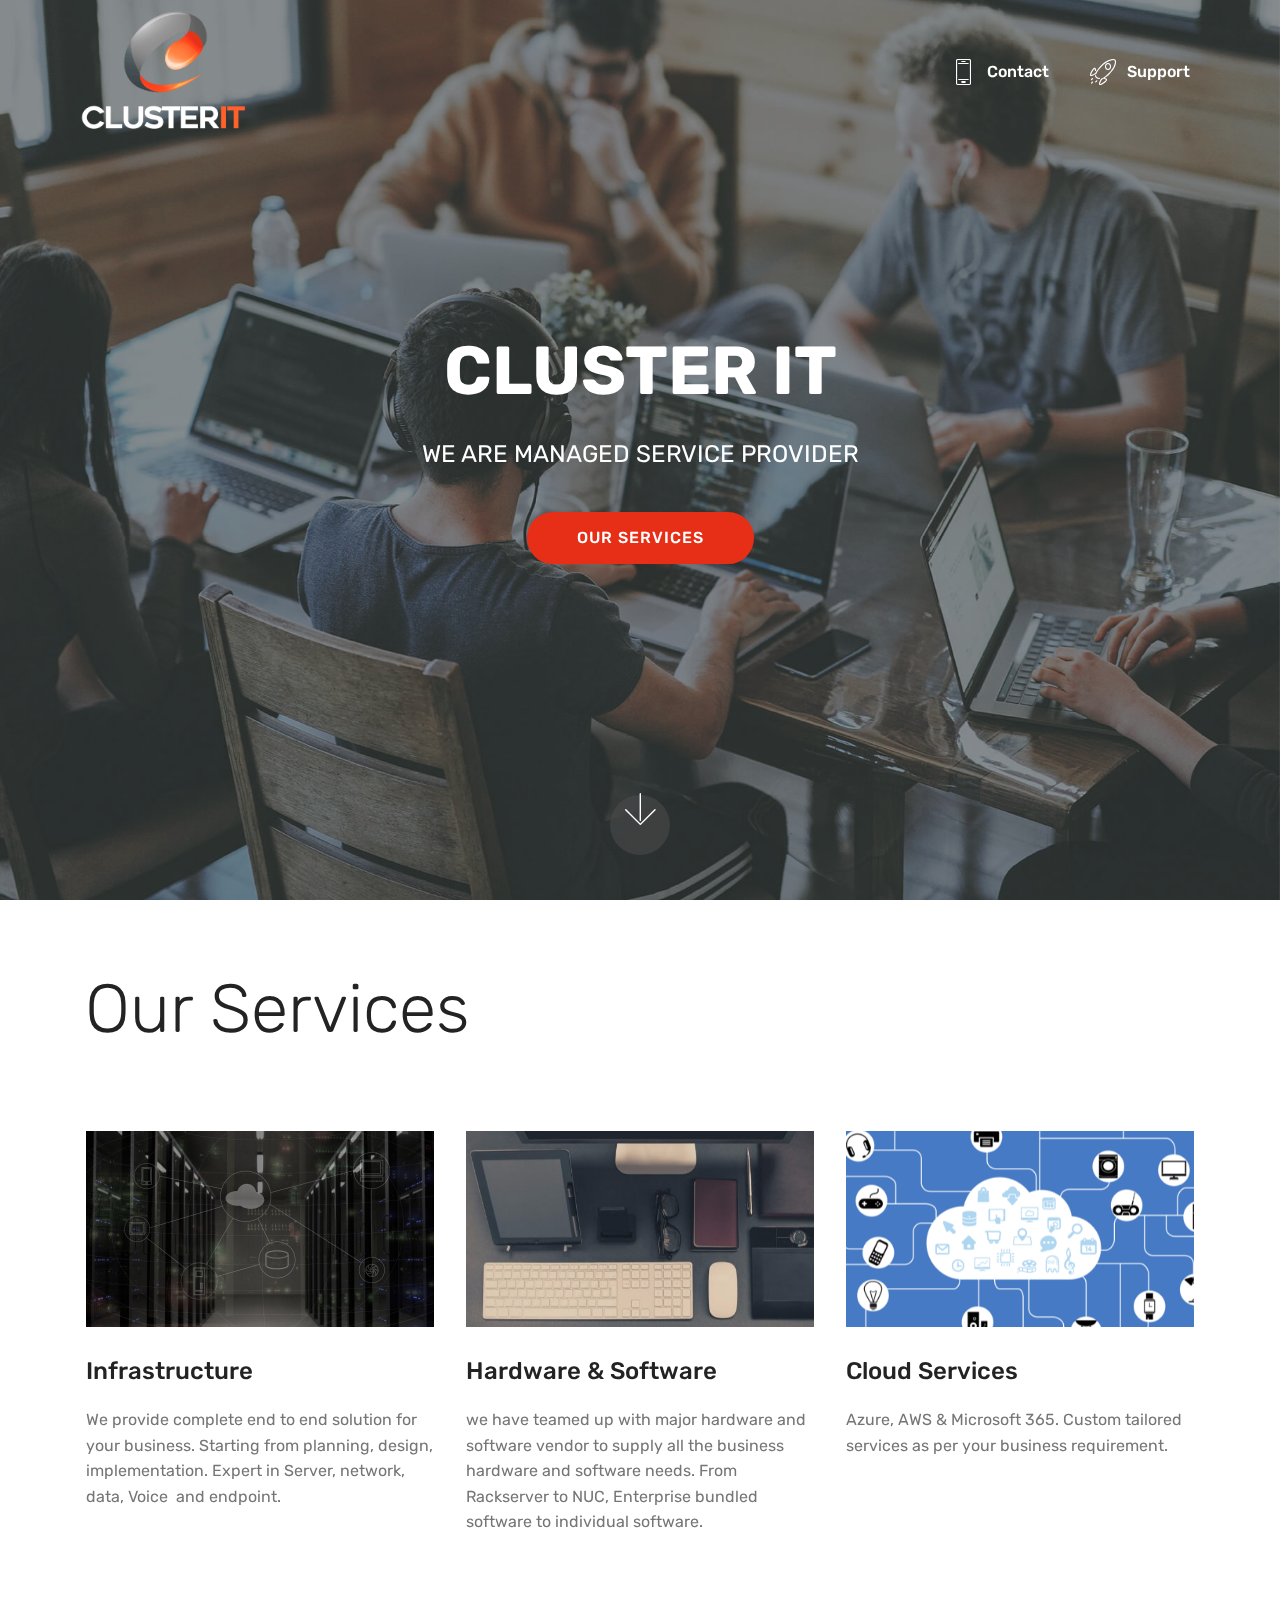
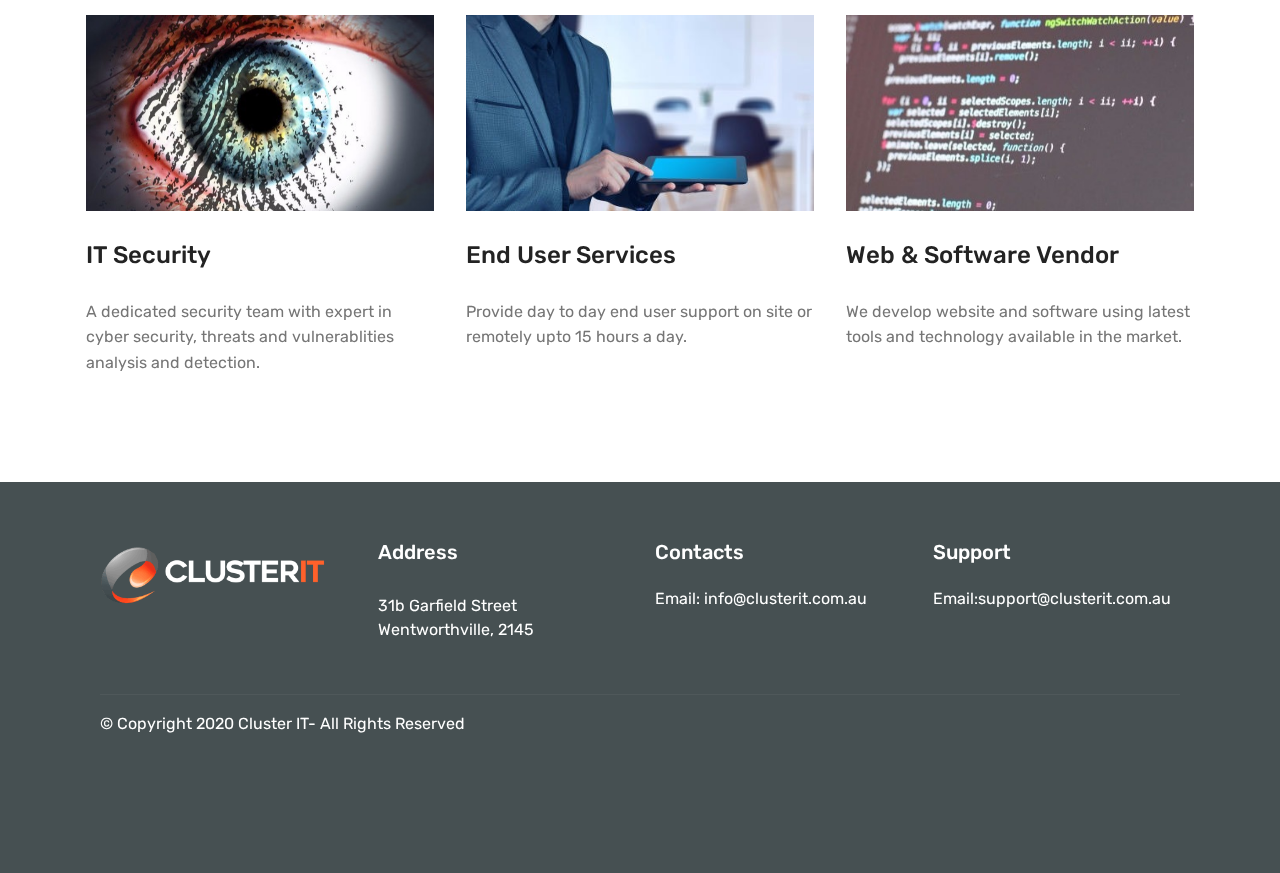
<file: index.html>
<!DOCTYPE html>
<html  >
<head>
  <!-- Site made with Mobirise Website Builder v4.12.4, https://mobirise.com -->
  <meta charset="UTF-8">
  <meta http-equiv="X-UA-Compatible" content="IE=edge">
  <meta name="generator" content="Mobirise v4.12.4, mobirise.com">
  <meta name="viewport" content="width=device-width, initial-scale=1, minimum-scale=1">
  <link rel="shortcut icon" href="assets/images/done-cluster-white-768x576.png" type="image/x-icon">
  <meta name="description" content="">
  
  
  <title>Home</title>
  <link rel="stylesheet" href="assets/web/assets/mobirise-icons/mobirise-icons.css">
  <link rel="stylesheet" href="assets/bootstrap/css/bootstrap.min.css">
  <link rel="stylesheet" href="assets/bootstrap/css/bootstrap-grid.min.css">
  <link rel="stylesheet" href="assets/bootstrap/css/bootstrap-reboot.min.css">
  <link rel="stylesheet" href="assets/socicon/css/styles.css">
  <link rel="stylesheet" href="assets/tether/tether.min.css">
  <link rel="stylesheet" href="assets/dropdown/css/style.css">
  <link rel="stylesheet" href="assets/theme/css/style.css">
  <link rel="preload" as="style" href="assets/mobirise/css/mbr-additional.css"><link rel="stylesheet" href="assets/mobirise/css/mbr-additional.css" type="text/css">
  
  
  
</head>
<body>
  <section class="menu cid-rUuC8RNm9C" once="menu" id="menu1-5">

    

    <nav class="navbar navbar-expand beta-menu navbar-dropdown align-items-center navbar-fixed-top navbar-toggleable-sm bg-color transparent">
        <button class="navbar-toggler navbar-toggler-right" type="button" data-toggle="collapse" data-target="#navbarSupportedContent" aria-controls="navbarSupportedContent" aria-expanded="false" aria-label="Toggle navigation">
            <div class="hamburger">
                <span></span>
                <span></span>
                <span></span>
                <span></span>
            </div>
        </button>
        <div class="menu-logo">
            <div class="navbar-brand">
                <span class="navbar-logo">
                    <a href="#top">
                         <img src="assets/images/done-cluster-white-768x576.png" alt="" title="Cluster IT" style="height: 8rem;">
                    </a>
                </span>
                
            </div>
        </div>
        <div class="collapse navbar-collapse" id="navbarSupportedContent">
            <ul class="navbar-nav nav-dropdown nav-right" data-app-modern-menu="true"><li class="nav-item"><a class="nav-link link text-white display-4" href="index.html#footer1-k"><span class="mbri-mobile2 mbr-iconfont mbr-iconfont-btn"></span>Contact</a></li><li class="nav-item">
                    <a class="nav-link link text-white display-4" href="index.html#services3-4">
                        </a>
                </li><li class="nav-item"><a class="nav-link link text-white display-4" href="https://support.clusterit.com.au" target="_blank"><span class="mbri-rocket mbr-iconfont mbr-iconfont-btn"></span>Support</a></li></ul>
            
        </div>
    </nav>
</section>

<section class="engine"><a href="https://mobirise.info/u">bootstrap website templates</a></section><section class="cid-rUO48FZkiY mbr-fullscreen mbr-parallax-background" id="header2-h">

    

    <div class="mbr-overlay" style="opacity: 0.5; background-color: rgb(70, 80, 82);"></div>

    <div class="container align-center">
        <div class="row justify-content-md-center">
            <div class="mbr-white col-md-10">
                <h1 class="mbr-section-title mbr-bold pb-3 mbr-fonts-style display-1">CLUSTER IT</h1>
                
                <p class="mbr-text pb-3 mbr-fonts-style display-5">WE ARE MANAGED SERVICE PROVIDER</p>
                <div class="mbr-section-btn"><a class="btn btn-md btn-secondary display-4" href="index.html#services1-i">OUR SERVICES</a></div>
            </div>
        </div>
    </div>
    <div class="mbr-arrow hidden-sm-down" aria-hidden="true">
        <a href="#next">
            <i class="mbri-down mbr-iconfont"></i>
        </a>
    </div>
</section>

<section class="services1 cid-rUO589ty2j" id="services1-i">
    <!---->
    
    <!---->
    <!--Overlay-->
    
    <!--Container-->
    <div class="container">
        <div class="row justify-content-center">
            <!--Titles-->
            <div class="title pb-5 col-12">
                <h2 class="align-left pb-3 mbr-fonts-style display-1">Our Services</h2>
                
            </div>
            <!--Card-1-->
            <div class="card col-12 col-md-6 p-3 col-lg-4">
                <div class="card-wrapper">
                    <div class="card-img">
                        <img src="assets/images/mbr-696x392.jpg" alt="Mobirise" title="">
                    </div>
                    <div class="card-box">
                        <h4 class="card-title mbr-fonts-style display-5">Infrastructure</h4>
                        <p class="mbr-text mbr-fonts-style display-7">We provide complete end to end solution for your business. Starting from planning, design, implementation. Expert in Server, network, data, Voice &nbsp;and endpoint.</p>
                        <!--Btn-->
                        
                    </div>
                </div>
            </div>
            <!--Card-2-->
            <div class="card col-12 col-md-6 p-3 col-lg-4">
                <div class="card-wrapper">
                    <div class="card-img">
                        <img src="assets/images/mbr-696x435.jpeg" alt="Mobirise" title="">
                    </div>
                    <div class="card-box">
                        <h4 class="card-title mbr-fonts-style display-5">Hardware &amp; Software</h4>
                        <p class="mbr-text mbr-fonts-style display-7">we have teamed up with major hardware and software vendor to supply all the business hardware and software needs. From Rackserver to NUC,  Enterprise bundled  software to individual software.</p>
                        <!--Btn-->
                        
                    </div>
                </div>
            </div>
            <!--Card-3-->
            <div class="card col-12 col-md-6 p-3 col-lg-4 last-child">
                <div class="card-wrapper">
                    <div class="card-img">
                        <img src="assets/images/mbr-1-696x453.png" alt="Mobirise" title="">
                    </div>
                    <div class="card-box">
                        <h4 class="card-title mbr-fonts-style display-5">
                            Cloud Services</h4>
                        <p class="mbr-text mbr-fonts-style display-7">Azure, AWS &amp; Microsoft 365. Custom tailored services as per your business requirement.&nbsp;</p>
                        <!--Btn-->
                        
                    </div>
                </div>
            </div>
            <!--Card-4-->
            
        </div>
    </div>
</section>

<section class="services1 cid-rUO5zUnw9S" id="services1-j">
    <!---->
    
    <!---->
    <!--Overlay-->
    
    <!--Container-->
    <div class="container">
        <div class="row justify-content-center">
            <!--Titles-->
            <div class="title pb-5 col-12">
                
                
            </div>
            <!--Card-1-->
            <div class="card col-12 col-md-6 p-3 col-lg-4">
                <div class="card-wrapper">
                    <div class="card-img">
                        <img src="assets/images/mbr-696x461.jpeg" alt="Mobirise" title="">
                    </div>
                    <div class="card-box">
                        <h4 class="card-title mbr-fonts-style display-5">IT Security</h4>
                        <p class="mbr-text mbr-fonts-style display-7">A dedicated security team with expert in cyber security, threats and vulnerablities analysis and detection.&nbsp;</p>
                        <!--Btn-->
                        
                    </div>
                </div>
            </div>
            <!--Card-2-->
            <div class="card col-12 col-md-6 p-3 col-lg-4">
                <div class="card-wrapper">
                    <div class="card-img">
                        <img src="assets/images/mbr-696x290.jpeg" alt="Mobirise" title="">
                    </div>
                    <div class="card-box">
                        <h4 class="card-title mbr-fonts-style display-5">End User Services</h4>
                        <p class="mbr-text mbr-fonts-style display-7">Provide day to day end user support on site or remotely upto 15 hours a day.</p>
                        <!--Btn-->
                        
                    </div>
                </div>
            </div>
            <!--Card-3-->
            <div class="card col-12 col-md-6 p-3 col-lg-4 last-child">
                <div class="card-wrapper">
                    <div class="card-img">
                        <img src="assets/images/mbr-1-696x464.jpeg" alt="Mobirise" title="">
                    </div>
                    <div class="card-box">
                        <h4 class="card-title mbr-fonts-style display-5">Web &amp; Software Vendor</h4>
                        <p class="mbr-text mbr-fonts-style display-7">We develop website and software using latest tools and technology available in the market.&nbsp;</p>
                        <!--Btn-->
                        
                    </div>
                </div>
            </div>
            <!--Card-4-->
            
        </div>
    </div>
</section>

<section class="cid-rUOekttJww" id="footer1-k">

    

    

    <div class="container">
        <div class="media-container-row content text-white">
            <div class="col-12 col-md-3">
                <div class="media-wrap">
                    <a href="#top">
                        <img src="assets/images/done-cluster-horizontal-white-478x358.png" alt="Mobirise" title="">
                    </a>
                </div>
            </div>
            <div class="col-12 col-md-3 mbr-fonts-style display-7">
                <h5 class="pb-3">
                    Address
                </h5>
                <p class="mbr-text"></p><p>31b Garfield Street<br>Wentworthville, 2145</p><p></p>
            </div>
            <div class="col-12 col-md-3 mbr-fonts-style display-7">
                <h5 class="pb-3">
                    Contacts
                </h5>
                <p class="mbr-text">
                    Email: info@clusterit.com.au &nbsp; &nbsp; &nbsp; &nbsp; &nbsp;&nbsp;<br>&nbsp;<br></p>
            </div>
            <div class="col-12 col-md-3 mbr-fonts-style display-7">
                <h5 class="pb-3">Support</h5>
                <p class="mbr-text">Email:support@clusterit.com.au</p>
            </div>
        </div>
        <div class="footer-lower">
            <div class="media-container-row">
                <div class="col-sm-12">
                    <hr>
                </div>
            </div>
            <div class="media-container-row mbr-white">
                <div class="col-sm-6 copyright">
                    <p class="mbr-text mbr-fonts-style display-7">
                        © Copyright 2020 Cluster IT- All Rights Reserved
                    </p>
                </div>
                <div class="col-md-6">
                    
                </div>
            </div>
        </div>
    </div>
</section>


  <script src="assets/web/assets/jquery/jquery.min.js"></script>
  <script src="assets/popper/popper.min.js"></script>
  <script src="assets/bootstrap/js/bootstrap.min.js"></script>
  <script src="assets/tether/tether.min.js"></script>
  <script src="assets/parallax/jarallax.min.js"></script>
  <script src="assets/dropdown/js/nav-dropdown.js"></script>
  <script src="assets/dropdown/js/navbar-dropdown.js"></script>
  <script src="assets/touchswipe/jquery.touch-swipe.min.js"></script>
  <script src="assets/smoothscroll/smooth-scroll.js"></script>
  <script src="assets/theme/js/script.js"></script>
  
  
</body>
</html>
</file>
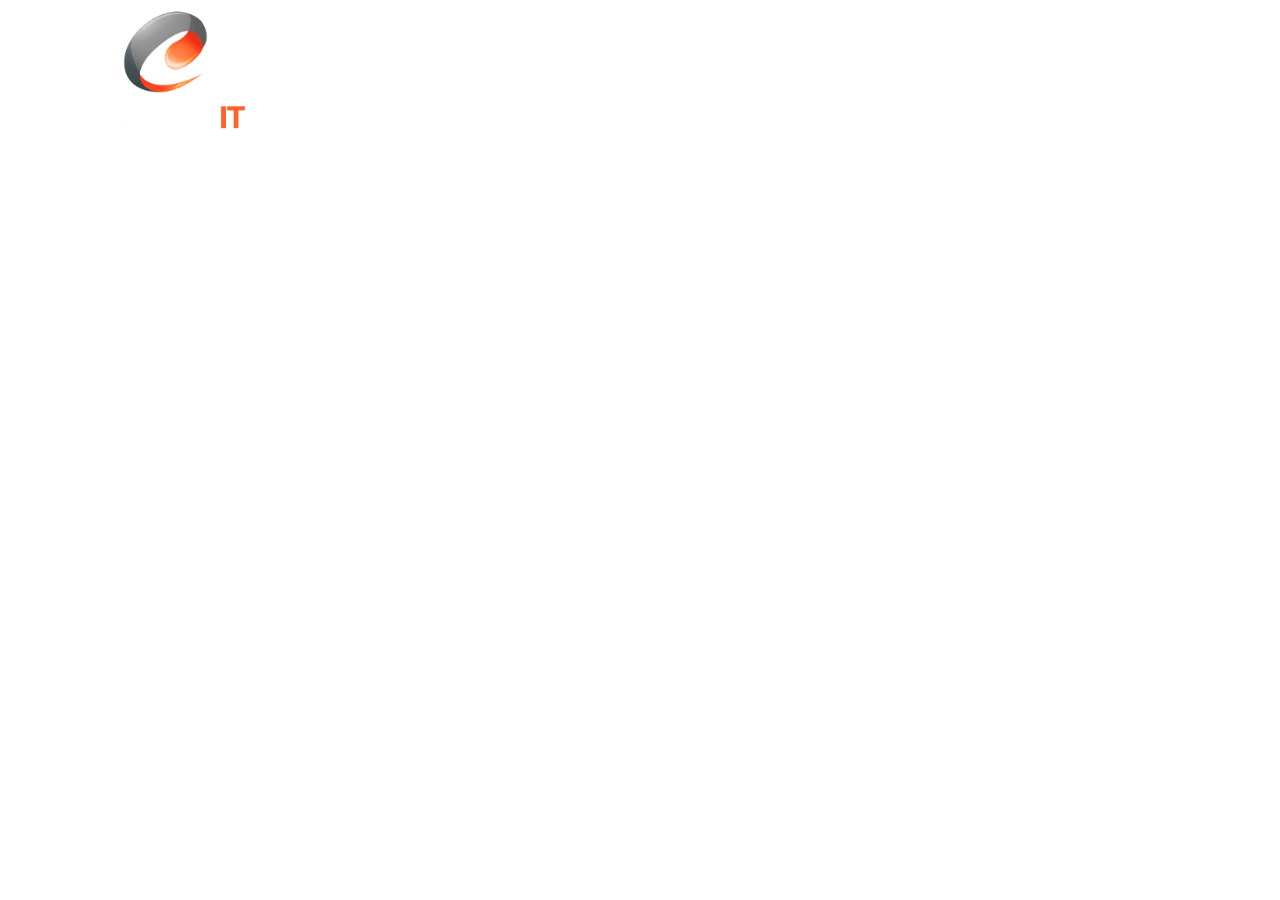
<file: page1.html>
<!DOCTYPE html>
<html  >
<head>
  <!-- Site made with Mobirise Website Builder v4.12.4, https://mobirise.com -->
  <meta charset="UTF-8">
  <meta http-equiv="X-UA-Compatible" content="IE=edge">
  <meta name="generator" content="Mobirise v4.12.4, mobirise.com">
  <meta name="viewport" content="width=device-width, initial-scale=1, minimum-scale=1">
  <link rel="shortcut icon" href="assets/images/done-cluster-white-768x576.png" type="image/x-icon">
  <meta name="description" content="Website Builder Description">
  
  
  <title>Support</title>
  <link rel="stylesheet" href="assets/web/assets/mobirise-icons/mobirise-icons.css">
  <link rel="stylesheet" href="assets/bootstrap/css/bootstrap.min.css">
  <link rel="stylesheet" href="assets/bootstrap/css/bootstrap-grid.min.css">
  <link rel="stylesheet" href="assets/bootstrap/css/bootstrap-reboot.min.css">
  <link rel="stylesheet" href="assets/tether/tether.min.css">
  <link rel="stylesheet" href="assets/dropdown/css/style.css">
  <link rel="stylesheet" href="assets/theme/css/style.css">
  <link rel="preload" as="style" href="assets/mobirise/css/mbr-additional.css"><link rel="stylesheet" href="assets/mobirise/css/mbr-additional.css" type="text/css">
  
  
  
</head>
<body>
  <section class="menu cid-rUuC8RNm9C" once="menu" id="menu1-7">

    

    <nav class="navbar navbar-expand beta-menu navbar-dropdown align-items-center navbar-fixed-top navbar-toggleable-sm bg-color transparent">
        <button class="navbar-toggler navbar-toggler-right" type="button" data-toggle="collapse" data-target="#navbarSupportedContent" aria-controls="navbarSupportedContent" aria-expanded="false" aria-label="Toggle navigation">
            <div class="hamburger">
                <span></span>
                <span></span>
                <span></span>
                <span></span>
            </div>
        </button>
        <div class="menu-logo">
            <div class="navbar-brand">
                <span class="navbar-logo">
                    <a href="#top">
                         <img src="assets/images/done-cluster-white-768x576.png" alt="" title="Cluster IT" style="height: 8rem;">
                    </a>
                </span>
                
            </div>
        </div>
        <div class="collapse navbar-collapse" id="navbarSupportedContent">
            <ul class="navbar-nav nav-dropdown nav-right" data-app-modern-menu="true"><li class="nav-item"><a class="nav-link link text-white display-4" href="index.html#footer1-k"><span class="mbri-mobile2 mbr-iconfont mbr-iconfont-btn"></span>Contact</a></li><li class="nav-item">
                    <a class="nav-link link text-white display-4" href="index.html#services3-4">
                        </a>
                </li><li class="nav-item"><a class="nav-link link text-white display-4" href="https://support.clusterit.com.au" target="_blank"><span class="mbri-rocket mbr-iconfont mbr-iconfont-btn"></span>Support</a></li></ul>
            
        </div>
    </nav>
</section>


  <section class="engine"><a href="https://mobirise.info/v">html templates</a></section><script src="assets/web/assets/jquery/jquery.min.js"></script>
  <script src="assets/popper/popper.min.js"></script>
  <script src="assets/bootstrap/js/bootstrap.min.js"></script>
  <script src="assets/tether/tether.min.js"></script>
  <script src="assets/smoothscroll/smooth-scroll.js"></script>
  <script src="assets/dropdown/js/nav-dropdown.js"></script>
  <script src="assets/dropdown/js/navbar-dropdown.js"></script>
  <script src="assets/touchswipe/jquery.touch-swipe.min.js"></script>
  <script src="assets/theme/js/script.js"></script>
  
  
</body>
</html>
</file>
<file: assets/web/assets/mobirise-icons/mobirise-icons.css>
@font-face {
  font-family: 'MobiriseIcons';
  src:  url('mobirise-icons.eot?spat4u');
  src:  url('mobirise-icons.eot?spat4u#iefix') format('embedded-opentype'),
    url('mobirise-icons.ttf?spat4u') format('truetype'),
    url('mobirise-icons.woff?spat4u') format('woff'),
    url('mobirise-icons.svg?spat4u#MobiriseIcons') format('svg');
  font-weight: normal;
  font-style: normal;
  font-display: swap;
}

[class^="mbri-"], [class*=" mbri-"] {
  /* use !important to prevent issues with browser extensions that change fonts */
  font-family: MobiriseIcons !important;
  speak: none;
  font-style: normal;
  font-weight: normal;
  font-variant: normal;
  text-transform: none;
  line-height: 1;

  /* Better Font Rendering =========== */
  -webkit-font-smoothing: antialiased;
  -moz-osx-font-smoothing: grayscale;
}

.mbri-add-submenu:before {
  content: "\e900";
}
.mbri-alert:before {
  content: "\e901";
}
.mbri-align-center:before {
  content: "\e902";
}
.mbri-align-justify:before {
  content: "\e903";
}
.mbri-align-left:before {
  content: "\e904";
}
.mbri-align-right:before {
  content: "\e905";
}
.mbri-android:before {
  content: "\e906";
}
.mbri-apple:before {
  content: "\e907";
}
.mbri-arrow-down:before {
  content: "\e908";
}
.mbri-arrow-next:before {
  content: "\e909";
}
.mbri-arrow-prev:before {
  content: "\e90a";
}
.mbri-arrow-up:before {
  content: "\e90b";
}
.mbri-bold:before {
  content: "\e90c";
}
.mbri-bookmark:before {
  content: "\e90d";
}
.mbri-bootstrap:before {
  content: "\e90e";
}
.mbri-briefcase:before {
  content: "\e90f";
}
.mbri-browse:before {
  content: "\e910";
}
.mbri-bulleted-list:before {
  content: "\e911";
}
.mbri-calendar:before {
  content: "\e912";
}
.mbri-camera:before {
  content: "\e913";
}
.mbri-cart-add:before {
  content: "\e914";
}
.mbri-cart-full:before {
  content: "\e915";
}
.mbri-cash:before {
  content: "\e916";
}
.mbri-change-style:before {
  content: "\e917";
}
.mbri-chat:before {
  content: "\e918";
}
.mbri-clock:before {
  content: "\e919";
}
.mbri-close:before {
  content: "\e91a";
}
.mbri-cloud:before {
  content: "\e91b";
}
.mbri-code:before {
  content: "\e91c";
}
.mbri-contact-form:before {
  content: "\e91d";
}
.mbri-credit-card:before {
  content: "\e91e";
}
.mbri-cursor-click:before {
  content: "\e91f";
}
.mbri-cust-feedback:before {
  content: "\e920";
}
.mbri-database:before {
  content: "\e921";
}
.mbri-delivery:before {
  content: "\e922";
}
.mbri-desktop:before {
  content: "\e923";
}
.mbri-devices:before {
  content: "\e924";
}
.mbri-down:before {
  content: "\e925";
}
.mbri-download:before {
  content: "\e989";
}
.mbri-drag-n-drop:before {
  content: "\e927";
}
.mbri-drag-n-drop2:before {
  content: "\e928";
}
.mbri-edit:before {
  content: "\e929";
}
.mbri-edit2:before {
  content: "\e92a";
}
.mbri-error:before {
  content: "\e92b";
}
.mbri-extension:before {
  content: "\e92c";
}
.mbri-features:before {
  content: "\e92d";
}
.mbri-file:before {
  content: "\e92e";
}
.mbri-flag:before {
  content: "\e92f";
}
.mbri-folder:before {
  content: "\e930";
}
.mbri-gift:before {
  content: "\e931";
}
.mbri-github:before {
  content: "\e932";
}
.mbri-globe:before {
  content: "\e933";
}
.mbri-globe-2:before {
  content: "\e934";
}
.mbri-growing-chart:before {
  content: "\e935";
}
.mbri-hearth:before {
  content: "\e936";
}
.mbri-help:before {
  content: "\e937";
}
.mbri-home:before {
  content: "\e938";
}
.mbri-hot-cup:before {
  content: "\e939";
}
.mbri-idea:before {
  content: "\e93a";
}
.mbri-image-gallery:before {
  content: "\e93b";
}
.mbri-image-slider:before {
  content: "\e93c";
}
.mbri-info:before {
  content: "\e93d";
}
.mbri-italic:before {
  content: "\e93e";
}
.mbri-key:before {
  content: "\e93f";
}
.mbri-laptop:before {
  content: "\e940";
}
.mbri-layers:before {
  content: "\e941";
}
.mbri-left-right:before {
  content: "\e942";
}
.mbri-left:before {
  content: "\e943";
}
.mbri-letter:before {
  content: "\e944";
}
.mbri-like:before {
  content: "\e945";
}
.mbri-link:before {
  content: "\e946";
}
.mbri-lock:before {
  content: "\e947";
}
.mbri-login:before {
  content: "\e948";
}
.mbri-logout:before {
  content: "\e949";
}
.mbri-magic-stick:before {
  content: "\e94a";
}
.mbri-map-pin:before {
  content: "\e94b";
}
.mbri-menu:before {
  content: "\e94c";
}
.mbri-mobile:before {
  content: "\e94d";
}
.mbri-mobile2:before {
  content: "\e94e";
}
.mbri-mobirise:before {
  content: "\e94f";
}
.mbri-more-horizontal:before {
  content: "\e950";
}
.mbri-more-vertical:before {
  content: "\e951";
}
.mbri-music:before {
  content: "\e952";
}
.mbri-new-file:before {
  content: "\e953";
}
.mbri-numbered-list:before {
  content: "\e954";
}
.mbri-opened-folder:before {
  content: "\e955";
}
.mbri-pages:before {
  content: "\e956";
}
.mbri-paper-plane:before {
  content: "\e957";
}
.mbri-paperclip:before {
  content: "\e958";
}
.mbri-photo:before {
  content: "\e959";
}
.mbri-photos:before {
  content: "\e95a";
}
.mbri-pin:before {
  content: "\e95b";
}
.mbri-play:before {
  content: "\e95c";
}
.mbri-plus:before {
  content: "\e95d";
}
.mbri-preview:before {
  content: "\e95e";
}
.mbri-print:before {
  content: "\e95f";
}
.mbri-protect:before {
  content: "\e960";
}
.mbri-question:before {
  content: "\e961";
}
.mbri-quote-left:before {
  content: "\e962";
}
.mbri-quote-right:before {
  content: "\e963";
}
.mbri-refresh:before {
  content: "\e964";
}
.mbri-responsive:before {
  content: "\e965";
}
.mbri-right:before {
  content: "\e966";
}
.mbri-rocket:before {
  content: "\e967";
}
.mbri-sad-face:before {
  content: "\e968";
}
.mbri-sale:before {
  content: "\e969";
}
.mbri-save:before {
  content: "\e96a";
}
.mbri-search:before {
  content: "\e96b";
}
.mbri-setting:before {
  content: "\e96c";
}
.mbri-setting2:before {
  content: "\e96d";
}
.mbri-setting3:before {
  content: "\e96e";
}
.mbri-share:before {
  content: "\e96f";
}
.mbri-shopping-bag:before {
  content: "\e970";
}
.mbri-shopping-basket:before {
  content: "\e971";
}
.mbri-shopping-cart:before {
  content: "\e972";
}
.mbri-sites:before {
  content: "\e973";
}
.mbri-smile-face:before {
  content: "\e974";
}
.mbri-speed:before {
  content: "\e975";
}
.mbri-star:before {
  content: "\e976";
}
.mbri-success:before {
  content: "\e977";
}
.mbri-sun:before {
  content: "\e978";
}
.mbri-sun2:before {
  content: "\e979";
}
.mbri-tablet:before {
  content: "\e97a";
}
.mbri-tablet-vertical:before {
  content: "\e97b";
}
.mbri-target:before {
  content: "\e97c";
}
.mbri-timer:before {
  content: "\e97d";
}
.mbri-to-ftp:before {
  content: "\e97e";
}
.mbri-to-local-drive:before {
  content: "\e97f";
}
.mbri-touch-swipe:before {
  content: "\e980";
}
.mbri-touch:before {
  content: "\e981";
}
.mbri-trash:before {
  content: "\e982";
}
.mbri-underline:before {
  content: "\e983";
}
.mbri-unlink:before {
  content: "\e984";
}
.mbri-unlock:before {
  content: "\e985";
}
.mbri-up-down:before {
  content: "\e986";
}
.mbri-up:before {
  content: "\e987";
}
.mbri-update:before {
  content: "\e988";
}
.mbri-upload:before {
 content: "\e926"; 
}
.mbri-user:before {
  content: "\e98a";
}
.mbri-user2:before {
  content: "\e98b";
}
.mbri-users:before {
  content: "\e98c";
}
.mbri-video:before {
  content: "\e98d";
}
.mbri-video-play:before {
  content: "\e98e";
}
.mbri-watch:before {
  content: "\e98f";
}
.mbri-website-theme:before {
  content: "\e990";
}
.mbri-wifi:before {
  content: "\e991";
}
.mbri-windows:before {
  content: "\e992";
}
.mbri-zoom-out:before {
  content: "\e993";
}
.mbri-redo:before {
  content: "\e994";
}
.mbri-undo:before {
  content: "\e995";
}
</file>
<file: assets/socicon/css/styles.css>
@charset "UTF-8";

@font-face {
  font-family: 'Socicon';
  src:  url('../fonts/socicon.eot');
  src:  url('../fonts/socicon.eot?#iefix') format('embedded-opentype'),
    url('../fonts/socicon.woff2') format('woff2'),
    url('../fonts/socicon.ttf') format('truetype'),
    url('../fonts/socicon.woff') format('woff'),
    url('../fonts/socicon.svg#socicon') format('svg');
  font-weight: normal;
  font-style: normal;
}

[data-icon]:before {
  font-family: "socicon" !important;
  content: attr(data-icon);
  font-style: normal !important;
  font-weight: normal !important;
  font-variant: normal !important;
  text-transform: none !important;
  speak: none;
  line-height: 1;
  -webkit-font-smoothing: antialiased;
  -moz-osx-font-smoothing: grayscale;
}

[class^="socicon-"], [class*=" socicon-"] {
  /* use !important to prevent issues with browser extensions that change fonts */
  font-family: 'Socicon' !important;
  speak: none;
  font-style: normal;
  font-weight: normal;
  font-variant: normal;
  text-transform: none;
  line-height: 1;

  /* Better Font Rendering =========== */
  -webkit-font-smoothing: antialiased;
  -moz-osx-font-smoothing: grayscale;
}

.socicon-eitaa:before {
  content: "\e97c";
}
.socicon-soroush:before {
  content: "\e97d";
}
.socicon-bale:before {
  content: "\e97e";
}
.socicon-zazzle:before {
  content: "\e97b";
}
.socicon-society6:before {
  content: "\e97a";
}
.socicon-redbubble:before {
  content: "\e979";
}
.socicon-avvo:before {
  content: "\e978";
}
.socicon-stitcher:before {
  content: "\e977";
}
.socicon-googlehangouts:before {
  content: "\e974";
}
.socicon-dlive:before {
  content: "\e975";
}
.socicon-vsco:before {
  content: "\e976";
}
.socicon-flipboard:before {
  content: "\e973";
}
.socicon-ubuntu:before {
  content: "\e958";
}
.socicon-artstation:before {
  content: "\e959";
}
.socicon-invision:before {
  content: "\e95a";
}
.socicon-torial:before {
  content: "\e95b";
}
.socicon-collectorz:before {
  content: "\e95c";
}
.socicon-seenthis:before {
  content: "\e95d";
}
.socicon-googleplaymusic:before {
  content: "\e95e";
}
.socicon-debian:before {
  content: "\e95f";
}
.socicon-filmfreeway:before {
  content: "\e960";
}
.socicon-gnome:before {
  content: "\e961";
}
.socicon-itchio:before {
  content: "\e962";
}
.socicon-jamendo:before {
  content: "\e963";
}
.socicon-mix:before {
  content: "\e964";
}
.socicon-sharepoint:before {
  content: "\e965";
}
.socicon-tinder:before {
  content: "\e966";
}
.socicon-windguru:before {
  content: "\e967";
}
.socicon-cdbaby:before {
  content: "\e968";
}
.socicon-elementaryos:before {
  content: "\e969";
}
.socicon-stage32:before {
  content: "\e96a";
}
.socicon-tiktok:before {
  content: "\e96b";
}
.socicon-gitter:before {
  content: "\e96c";
}
.socicon-letterboxd:before {
  content: "\e96d";
}
.socicon-threema:before {
  content: "\e96e";
}
.socicon-splice:before {
  content: "\e96f";
}
.socicon-metapop:before {
  content: "\e970";
}
.socicon-naver:before {
  content: "\e971";
}
.socicon-remote:before {
  content: "\e972";
}
.socicon-internet:before {
  content: "\e957";
}
.socicon-moddb:before {
  content: "\e94b";
}
.socicon-indiedb:before {
  content: "\e94c";
}
.socicon-traxsource:before {
  content: "\e94d";
}
.socicon-gamefor:before {
  content: "\e94e";
}
.socicon-pixiv:before {
  content: "\e94f";
}
.socicon-myanimelist:before {
  content: "\e950";
}
.socicon-blackberry:before {
  content: "\e951";
}
.socicon-wickr:before {
  content: "\e952";
}
.socicon-spip:before {
  content: "\e953";
}
.socicon-napster:before {
  content: "\e954";
}
.socicon-beatport:before {
  content: "\e955";
}
.socicon-hackerone:before {
  content: "\e956";
}
.socicon-hackernews:before {
  content: "\e946";
}
.socicon-smashwords:before {
  content: "\e947";
}
.socicon-kobo:before {
  content: "\e948";
}
.socicon-bookbub:before {
  content: "\e949";
}
.socicon-mailru:before {
  content: "\e94a";
}
.socicon-gitlab:before {
  content: "\e945";
}
.socicon-instructables:before {
  content: "\e944";
}
.socicon-portfolio:before {
  content: "\e943";
}
.socicon-codered:before {
  content: "\e940";
}
.socicon-origin:before {
  content: "\e941";
}
.socicon-nextdoor:before {
  content: "\e942";
}
.socicon-udemy:before {
  content: "\e93f";
}
.socicon-livemaster:before {
  content: "\e93e";
}
.socicon-crunchbase:before {
  content: "\e93b";
}
.socicon-homefy:before {
  content: "\e93c";
}
.socicon-calendly:before {
  content: "\e93d";
}
.socicon-realtor:before {
  content: "\e90f";
}
.socicon-tidal:before {
  content: "\e910";
}
.socicon-qobuz:before {
  content: "\e911";
}
.socicon-natgeo:before {
  content: "\e912";
}
.socicon-mastodon:before {
  content: "\e913";
}
.socicon-unsplash:before {
  content: "\e914";
}
.socicon-homeadvisor:before {
  content: "\e915";
}
.socicon-angieslist:before {
  content: "\e916";
}
.socicon-codepen:before {
  content: "\e917";
}
.socicon-slack:before {
  content: "\e918";
}
.socicon-openaigym:before {
  content: "\e919";
}
.socicon-logmein:before {
  content: "\e91a";
}
.socicon-fiverr:before {
  content: "\e91b";
}
.socicon-gotomeeting:before {
  content: "\e91c";
}
.socicon-aliexpress:before {
  content: "\e91d";
}
.socicon-guru:before {
  content: "\e91e";
}
.socicon-appstore:before {
  content: "\e91f";
}
.socicon-homes:before {
  content: "\e920";
}
.socicon-zoom:before {
  content: "\e921";
}
.socicon-alibaba:before {
  content: "\e922";
}
.socicon-craigslist:before {
  content: "\e923";
}
.socicon-wix:before {
  content: "\e924";
}
.socicon-redfin:before {
  content: "\e925";
}
.socicon-googlecalendar:before {
  content: "\e926";
}
.socicon-shopify:before {
  content: "\e927";
}
.socicon-freelancer:before {
  content: "\e928";
}
.socicon-seedrs:before {
  content: "\e929";
}
.socicon-bing:before {
  content: "\e92a";
}
.socicon-doodle:before {
  content: "\e92b";
}
.socicon-bonanza:before {
  content: "\e92c";
}
.socicon-squarespace:before {
  content: "\e92d";
}
.socicon-toptal:before {
  content: "\e92e";
}
.socicon-gust:before {
  content: "\e92f";
}
.socicon-ask:before {
  content: "\e930";
}
.socicon-trulia:before {
  content: "\e931";
}
.socicon-loomly:before {
  content: "\e932";
}
.socicon-ghost:before {
  content: "\e933";
}
.socicon-upwork:before {
  content: "\e934";
}
.socicon-fundable:before {
  content: "\e935";
}
.socicon-booking:before {
  content: "\e936";
}
.socicon-googlemaps:before {
  content: "\e937";
}
.socicon-zillow:before {
  content: "\e938";
}
.socicon-niconico:before {
  content: "\e939";
}
.socicon-toneden:before {
  content: "\e93a";
}
.socicon-augment:before {
  content: "\e908";
}
.socicon-bitbucket:before {
  content: "\e909";
}
.socicon-fyuse:before {
  content: "\e90a";
}
.socicon-yt-gaming:before {
  content: "\e90b";
}
.socicon-sketchfab:before {
  content: "\e90c";
}
.socicon-mobcrush:before {
  content: "\e90d";
}
.socicon-microsoft:before {
  content: "\e90e";
}
.socicon-pandora:before {
  content: "\e907";
}
.socicon-messenger:before {
  content: "\e906";
}
.socicon-gamewisp:before {
  content: "\e905";
}
.socicon-bloglovin:before {
  content: "\e904";
}
.socicon-tunein:before {
  content: "\e903";
}
.socicon-gamejolt:before {
  content: "\e901";
}
.socicon-trello:before {
  content: "\e902";
}
.socicon-spreadshirt:before {
  content: "\e900";
}
.socicon-500px:before {
  content: "\e000";
}
.socicon-8tracks:before {
  content: "\e001";
}
.socicon-airbnb:before {
  content: "\e002";
}
.socicon-alliance:before {
  content: "\e003";
}
.socicon-amazon:before {
  content: "\e004";
}
.socicon-amplement:before {
  content: "\e005";
}
.socicon-android:before {
  content: "\e006";
}
.socicon-angellist:before {
  content: "\e007";
}
.socicon-apple:before {
  content: "\e008";
}
.socicon-appnet:before {
  content: "\e009";
}
.socicon-baidu:before {
  content: "\e00a";
}
.socicon-bandcamp:before {
  content: "\e00b";
}
.socicon-battlenet:before {
  content: "\e00c";
}
.socicon-mixer:before {
  content: "\e00d";
}
.socicon-bebee:before {
  content: "\e00e";
}
.socicon-bebo:before {
  content: "\e00f";
}
.socicon-behance:before {
  content: "\e010";
}
.socicon-blizzard:before {
  content: "\e011";
}
.socicon-blogger:before {
  content: "\e012";
}
.socicon-buffer:before {
  content: "\e013";
}
.socicon-chrome:before {
  content: "\e014";
}
.socicon-coderwall:before {
  content: "\e015";
}
.socicon-curse:before {
  content: "\e016";
}
.socicon-dailymotion:before {
  content: "\e017";
}
.socicon-deezer:before {
  content: "\e018";
}
.socicon-delicious:before {
  content: "\e019";
}
.socicon-deviantart:before {
  content: "\e01a";
}
.socicon-diablo:before {
  content: "\e01b";
}
.socicon-digg:before {
  content: "\e01c";
}
.socicon-discord:before {
  content: "\e01d";
}
.socicon-disqus:before {
  content: "\e01e";
}
.socicon-douban:before {
  content: "\e01f";
}
.socicon-draugiem:before {
  content: "\e020";
}
.socicon-dribbble:before {
  content: "\e021";
}
.socicon-drupal:before {
  content: "\e022";
}
.socicon-ebay:before {
  content: "\e023";
}
.socicon-ello:before {
  content: "\e024";
}
.socicon-endomodo:before {
  content: "\e025";
}
.socicon-envato:before {
  content: "\e026";
}
.socicon-etsy:before {
  content: "\e027";
}
.socicon-facebook:before {
  content: "\e028";
}
.socicon-feedburner:before {
  content: "\e029";
}
.socicon-filmweb:before {
  content: "\e02a";
}
.socicon-firefox:before {
  content: "\e02b";
}
.socicon-flattr:before {
  content: "\e02c";
}
.socicon-flickr:before {
  content: "\e02d";
}
.socicon-formulr:before {
  content: "\e02e";
}
.socicon-forrst:before {
  content: "\e02f";
}
.socicon-foursquare:before {
  content: "\e030";
}
.socicon-friendfeed:before {
  content: "\e031";
}
.socicon-github:before {
  content: "\e032";
}
.socicon-goodreads:before {
  content: "\e033";
}
.socicon-google:before {
  content: "\e034";
}
.socicon-googlescholar:before {
  content: "\e035";
}
.socicon-googlegroups:before {
  content: "\e036";
}
.socicon-googlephotos:before {
  content: "\e037";
}
.socicon-googleplus:before {
  content: "\e038";
}
.socicon-grooveshark:before {
  content: "\e039";
}
.socicon-hackerrank:before {
  content: "\e03a";
}
.socicon-hearthstone:before {
  content: "\e03b";
}
.socicon-hellocoton:before {
  content: "\e03c";
}
.socicon-heroes:before {
  content: "\e03d";
}
.socicon-smashcast:before {
  content: "\e03e";
}
.socicon-horde:before {
  content: "\e03f";
}
.socicon-houzz:before {
  content: "\e040";
}
.socicon-icq:before {
  content: "\e041";
}
.socicon-identica:before {
  content: "\e042";
}
.socicon-imdb:before {
  content: "\e043";
}
.socicon-instagram:before {
  content: "\e044";
}
.socicon-issuu:before {
  content: "\e045";
}
.socicon-istock:before {
  content: "\e046";
}
.socicon-itunes:before {
  content: "\e047";
}
.socicon-keybase:before {
  content: "\e048";
}
.socicon-lanyrd:before {
  content: "\e049";
}
.socicon-lastfm:before {
  content: "\e04a";
}
.socicon-line:before {
  content: "\e04b";
}
.socicon-linkedin:before {
  content: "\e04c";
}
.socicon-livejournal:before {
  content: "\e04d";
}
.socicon-lyft:before {
  content: "\e04e";
}
.socicon-macos:before {
  content: "\e04f";
}
.socicon-mail:before {
  content: "\e050";
}
.socicon-medium:before {
  content: "\e051";
}
.socicon-meetup:before {
  content: "\e052";
}
.socicon-mixcloud:before {
  content: "\e053";
}
.socicon-modelmayhem:before {
  content: "\e054";
}
.socicon-mumble:before {
  content: "\e055";
}
.socicon-myspace:before {
  content: "\e056";
}
.socicon-newsvine:before {
  content: "\e057";
}
.socicon-nintendo:before {
  content: "\e058";
}
.socicon-npm:before {
  content: "\e059";
}
.socicon-odnoklassniki:before {
  content: "\e05a";
}
.socicon-openid:before {
  content: "\e05b";
}
.socicon-opera:before {
  content: "\e05c";
}
.socicon-outlook:before {
  content: "\e05d";
}
.socicon-overwatch:before {
  content: "\e05e";
}
.socicon-patreon:before {
  content: "\e05f";
}
.socicon-paypal:before {
  content: "\e060";
}
.socicon-periscope:before {
  content: "\e061";
}
.socicon-persona:before {
  content: "\e062";
}
.socicon-pinterest:before {
  content: "\e063";
}
.socicon-play:before {
  content: "\e064";
}
.socicon-player:before {
  content: "\e065";
}
.socicon-playstation:before {
  content: "\e066";
}
.socicon-pocket:before {
  content: "\e067";
}
.socicon-qq:before {
  content: "\e068";
}
.socicon-quora:before {
  content: "\e069";
}
.socicon-raidcall:before {
  content: "\e06a";
}
.socicon-ravelry:before {
  content: "\e06b";
}
.socicon-reddit:before {
  content: "\e06c";
}
.socicon-renren:before {
  content: "\e06d";
}
.socicon-researchgate:before {
  content: "\e06e";
}
.socicon-residentadvisor:before {
  content: "\e06f";
}
.socicon-reverbnation:before {
  content: "\e070";
}
.socicon-rss:before {
  content: "\e071";
}
.socicon-sharethis:before {
  content: "\e072";
}
.socicon-skype:before {
  content: "\e073";
}
.socicon-slideshare:before {
  content: "\e074";
}
.socicon-smugmug:before {
  content: "\e075";
}
.socicon-snapchat:before {
  content: "\e076";
}
.socicon-songkick:before {
  content: "\e077";
}
.socicon-soundcloud:before {
  content: "\e078";
}
.socicon-spotify:before {
  content: "\e079";
}
.socicon-stackexchange:before {
  content: "\e07a";
}
.socicon-stackoverflow:before {
  content: "\e07b";
}
.socicon-starcraft:before {
  content: "\e07c";
}
.socicon-stayfriends:before {
  content: "\e07d";
}
.socicon-steam:before {
  content: "\e07e";
}
.socicon-storehouse:before {
  content: "\e07f";
}
.socicon-strava:before {
  content: "\e080";
}
.socicon-streamjar:before {
  content: "\e081";
}
.socicon-stumbleupon:before {
  content: "\e082";
}
.socicon-swarm:before {
  content: "\e083";
}
.socicon-teamspeak:before {
  content: "\e084";
}
.socicon-teamviewer:before {
  content: "\e085";
}
.socicon-technorati:before {
  content: "\e086";
}
.socicon-telegram:before {
  content: "\e087";
}
.socicon-tripadvisor:before {
  content: "\e088";
}
.socicon-tripit:before {
  content: "\e089";
}
.socicon-triplej:before {
  content: "\e08a";
}
.socicon-tumblr:before {
  content: "\e08b";
}
.socicon-twitch:before {
  content: "\e08c";
}
.socicon-twitter:before {
  content: "\e08d";
}
.socicon-uber:before {
  content: "\e08e";
}
.socicon-ventrilo:before {
  content: "\e08f";
}
.socicon-viadeo:before {
  content: "\e090";
}
.socicon-viber:before {
  content: "\e091";
}
.socicon-viewbug:before {
  content: "\e092";
}
.socicon-vimeo:before {
  content: "\e093";
}
.socicon-vine:before {
  content: "\e094";
}
.socicon-vkontakte:before {
  content: "\e095";
}
.socicon-warcraft:before {
  content: "\e096";
}
.socicon-wechat:before {
  content: "\e097";
}
.socicon-weibo:before {
  content: "\e098";
}
.socicon-whatsapp:before {
  content: "\e099";
}
.socicon-wikipedia:before {
  content: "\e09a";
}
.socicon-windows:before {
  content: "\e09b";
}
.socicon-wordpress:before {
  content: "\e09c";
}
.socicon-wykop:before {
  content: "\e09d";
}
.socicon-xbox:before {
  content: "\e09e";
}
.socicon-xing:before {
  content: "\e09f";
}
.socicon-yahoo:before {
  content: "\e0a0";
}
.socicon-yammer:before {
  content: "\e0a1";
}
.socicon-yandex:before {
  content: "\e0a2";
}
.socicon-yelp:before {
  content: "\e0a3";
}
.socicon-younow:before {
  content: "\e0a4";
}
.socicon-youtube:before {
  content: "\e0a5";
}
.socicon-zapier:before {
  content: "\e0a6";
}
.socicon-zerply:before {
  content: "\e0a7";
}
.socicon-zomato:before {
  content: "\e0a8";
}
.socicon-zynga:before {
  content: "\e0a9";
}
</file>
<file: assets/dropdown/css/style.css>
.navbar-dropdown {
  left: 0;
  padding: 0;
  position: absolute;
  right: 0;
  top: 0;
  transition: all 0.45s ease;
  z-index: 1030;
  background: #282828; }
  .navbar-dropdown .navbar-logo {
    margin-right: 0.8rem;
    transition: margin 0.3s ease-in-out;
    vertical-align: middle; }
    .navbar-dropdown .navbar-logo img {
      height: 3.125rem;
      transition: all 0.3s ease-in-out; }
    .navbar-dropdown .navbar-logo.mbr-iconfont {
      font-size: 3.125rem;
      line-height: 3.125rem; }
  .navbar-dropdown .navbar-caption {
    font-weight: 700;
    white-space: normal;
    vertical-align: -4px;
    line-height: 3.125rem !important; }
    .navbar-dropdown .navbar-caption, .navbar-dropdown .navbar-caption:hover {
      color: inherit;
      text-decoration: none; }
  .navbar-dropdown .mbr-iconfont + .navbar-caption {
    vertical-align: -1px; }
  .navbar-dropdown.navbar-fixed-top {
    position: fixed; }
  .navbar-dropdown .navbar-brand span {
    vertical-align: -4px; }
  .navbar-dropdown.bg-color.transparent {
    background: none; }
  .navbar-dropdown.navbar-short .navbar-brand {
    padding: 0.625rem 0; }
    .navbar-dropdown.navbar-short .navbar-brand span {
      vertical-align: -1px; }
  .navbar-dropdown.navbar-short .navbar-caption {
    line-height: 2.375rem !important;
    vertical-align: -2px; }
  .navbar-dropdown.navbar-short .navbar-logo {
    margin-right: 0.5rem; }
    .navbar-dropdown.navbar-short .navbar-logo img {
      height: 2.375rem; }
    .navbar-dropdown.navbar-short .navbar-logo.mbr-iconfont {
      font-size: 2.375rem;
      line-height: 2.375rem; }
  .navbar-dropdown.navbar-short .mbr-table-cell {
    height: 3.625rem; }
  .navbar-dropdown .navbar-close {
    left: 0.6875rem;
    position: fixed;
    top: 0.75rem;
    z-index: 1000; }
  .navbar-dropdown .hamburger-icon {
    content: "";
    display: inline-block;
    vertical-align: middle;
    width: 16px;
    -webkit-box-shadow: 0 -6px 0 1px #282828,0 0 0 1px #282828,0 6px 0 1px #282828;
    -moz-box-shadow: 0 -6px 0 1px #282828,0 0 0 1px #282828,0 6px 0 1px #282828;
    box-shadow: 0 -6px 0 1px #282828,0 0 0 1px #282828,0 6px 0 1px #282828; }

.dropdown-menu .dropdown-toggle[data-toggle="dropdown-submenu"]::after {
  border-bottom: 0.35em solid transparent;
  border-left: 0.35em solid;
  border-right: 0;
  border-top: 0.35em solid transparent;
  margin-left: 0.3rem; }

.dropdown-menu .dropdown-item:focus {
  outline: 0; }

.nav-dropdown {
  font-size: 0.75rem;
  font-weight: 500;
  height: auto !important; }
  .nav-dropdown .nav-btn {
    padding-left: 1rem; }
  .nav-dropdown .link {
    margin: .667em 1.667em;
    font-weight: 500;
    padding: 0;
    transition: color .2s ease-in-out; }
    .nav-dropdown .link.dropdown-toggle {
      margin-right: 2.583em; }
      .nav-dropdown .link.dropdown-toggle::after {
        margin-left: .25rem;
        border-top: 0.35em solid;
        border-right: 0.35em solid transparent;
        border-left: 0.35em solid transparent;
        border-bottom: 0; }
      .nav-dropdown .link.dropdown-toggle[aria-expanded="true"] {
        margin: 0;
        padding: 0.667em 3.263em  0.667em 1.667em; }
  .nav-dropdown .link::after,
  .nav-dropdown .dropdown-item::after {
    color: inherit; }
  .nav-dropdown .btn {
    font-size: 0.75rem;
    font-weight: 700;
    letter-spacing: 0;
    margin-bottom: 0;
    padding-left: 1.25rem;
    padding-right: 1.25rem; }
  .nav-dropdown .dropdown-menu {
    border-radius: 0;
    border: 0;
    left: 0;
    margin: 0;
    padding-bottom: 1.25rem;
    padding-top: 1.25rem;
    position: relative; }
  .nav-dropdown .dropdown-submenu {
    margin-left: 0.125rem;
    top: 0; }
  .nav-dropdown .dropdown-item {
    font-weight: 500;
    line-height: 2;
    padding: 0.3846em 4.615em 0.3846em 1.5385em;
    position: relative;
    transition: color .2s ease-in-out, background-color .2s ease-in-out; }
    .nav-dropdown .dropdown-item::after {
      margin-top: -0.3077em;
      position: absolute;
      right: 1.1538em;
      top: 50%; }
    .nav-dropdown .dropdown-item:focus, .nav-dropdown .dropdown-item:hover {
      background: none; }

@media (max-width: 767px) {
  .nav-dropdown.navbar-toggleable-sm {
    bottom: 0;
    display: none;
    left: 0;
    overflow-x: hidden;
    position: fixed;
    top: 0;
    transform: translateX(-100%);
    -ms-transform: translateX(-100%);
    -webkit-transform: translateX(-100%);
    width: 18.75rem;
    z-index: 999; } }
.nav-dropdown.navbar-toggleable-xl {
  bottom: 0;
  display: none;
  left: 0;
  overflow-x: hidden;
  position: fixed;
  top: 0;
  transform: translateX(-100%);
  -ms-transform: translateX(-100%);
  -webkit-transform: translateX(-100%);
  width: 18.75rem;
  z-index: 999; }

.nav-dropdown-sm {
  display: block !important;
  overflow-x: hidden;
  overflow: auto;
  padding-top: 3.875rem; }
  .nav-dropdown-sm::after {
    content: "";
    display: block;
    height: 3rem;
    width: 100%; }
  .nav-dropdown-sm.collapse.in ~ .navbar-close {
    display: block !important; }
  .nav-dropdown-sm.collapsing, .nav-dropdown-sm.collapse.in {
    transform: translateX(0);
    -ms-transform: translateX(0);
    -webkit-transform: translateX(0);
    transition: all 0.25s ease-out;
    -webkit-transition: all 0.25s ease-out;
    background: #282828; }
  .nav-dropdown-sm.collapsing[aria-expanded="false"] {
    transform: translateX(-100%);
    -ms-transform: translateX(-100%);
    -webkit-transform: translateX(-100%); }
  .nav-dropdown-sm .nav-item {
    display: block;
    margin-left: 0 !important;
    padding-left: 0; }
  .nav-dropdown-sm .link,
  .nav-dropdown-sm .dropdown-item {
    border-top: 1px dotted rgba(255, 255, 255, 0.1);
    font-size: 0.8125rem;
    line-height: 1.6;
    margin: 0 !important;
    padding: 0.875rem 2.4rem 0.875rem 1.5625rem !important;
    position: relative;
    white-space: normal; }
    .nav-dropdown-sm .link:focus, .nav-dropdown-sm .link:hover,
    .nav-dropdown-sm .dropdown-item:focus,
    .nav-dropdown-sm .dropdown-item:hover {
      background: rgba(0, 0, 0, 0.2) !important;
      color: #c0a375; }
  .nav-dropdown-sm .nav-btn {
    position: relative;
    padding: 1.5625rem 1.5625rem 0 1.5625rem; }
    .nav-dropdown-sm .nav-btn::before {
      border-top: 1px dotted rgba(255, 255, 255, 0.1);
      content: "";
      left: 0;
      position: absolute;
      top: 0;
      width: 100%; }
    .nav-dropdown-sm .nav-btn + .nav-btn {
      padding-top: 0.625rem; }
      .nav-dropdown-sm .nav-btn + .nav-btn::before {
        display: none; }
  .nav-dropdown-sm .btn {
    padding: 0.625rem 0; }
  .nav-dropdown-sm .dropdown-toggle[data-toggle="dropdown-submenu"]::after {
    margin-left: .25rem;
    border-top: 0.35em solid;
    border-right: 0.35em solid transparent;
    border-left: 0.35em solid transparent;
    border-bottom: 0; }
  .nav-dropdown-sm .dropdown-toggle[data-toggle="dropdown-submenu"][aria-expanded="true"]::after {
    border-top: 0;
    border-right: 0.35em solid transparent;
    border-left: 0.35em solid transparent;
    border-bottom: 0.35em solid; }
  .nav-dropdown-sm .dropdown-menu {
    margin: 0;
    padding: 0;
    position: relative;
    top: 0;
    left: 0;
    width: 100%;
    border: 0;
    float: none;
    border-radius: 0;
    background: none; }
  .nav-dropdown-sm .dropdown-submenu {
    left: 100%;
    margin-left: 0.125rem;
    margin-top: -1.25rem;
    top: 0; }

.navbar-toggleable-sm .nav-dropdown .dropdown-menu {
  position: absolute; }

.navbar-toggleable-sm .nav-dropdown .dropdown-submenu {
  left: 100%;
  margin-left: 0.125rem;
  margin-top: -1.25rem;
  top: 0; }

.navbar-toggleable-sm.opened .nav-dropdown .dropdown-menu {
  position: relative; }

.navbar-toggleable-sm.opened .nav-dropdown .dropdown-submenu {
  left: 0;
  margin-left: 00rem;
  margin-top: 0rem;
  top: 0; }

.is-builder .nav-dropdown.collapsing {
  transition: none !important; }

/*# sourceMappingURL=style.css.map */
</file>
<file: assets/theme/css/style.css>
/*!
 * Mobirise v4 theme (https://mobirise.com/)
 * Copyright 2017 Mobirise
 */
section {
  background-color: #eeeeee;
}

.form-control:focus {
  box-shadow: none;
}

:focus {
  outline: none;
}

body {
  font-style: normal;
  line-height: 1.5;
}

section,
.container,
.container-fluid {
  position: relative;
  word-wrap: break-word;
}

a.mbr-iconfont:hover {
  text-decoration: none;
}

.article .lead p,
.article .lead ul,
.article .lead ol,
.article .lead pre,
.article .lead blockquote {
  margin-bottom: 0;
}

ul,
ol,
pre,
blockquote {
  margin-bottom: 2.3125rem;
}

pre {
  background: #f4f4f4;
  padding: 10px 24px;
  white-space: pre-wrap;
}

.inactive {
  -webkit-user-select: none;
  -moz-user-select: none;
  -ms-user-select: none;
  user-select: none;
  pointer-events: none;
  -webkit-user-drag: none;
  user-drag: none;
}

.mbr-section__comments .row {
  justify-content: center;
  -webkit-justify-content: center;
}

a {
  font-style: normal;
  font-weight: 400;
  cursor: pointer;
}

a, a:hover {
  text-decoration: none;
}

figure {
  margin-bottom: 0;
}

body {
  color: #232323;
}

h1,
h2,
h3,
h4,
h5,
h6,
.h1,
.h2,
.h3,
.h4,
.h5,
.h6,
.display-1,
.display-2,
.display-3,
.display-4 {
  line-height: 1;
  word-break: break-word;
  word-wrap: break-word;
}

.mbr-section-title {
  font-style: normal;
  line-height: 1.2;
}

.mbr-section-subtitle {
  line-height: 1.3;
}

.mbr-text {
  font-style: normal;
  line-height: 1.6;
}

b,
strong {
  font-weight: bold;
}

blockquote {
  padding: 10px 0 10px 20px;
  position: relative;
  border-left: 2px solid;
  border-color: #ff3366;
}

input:-webkit-autofill, input:-webkit-autofill:hover, input:-webkit-autofill:focus, input:-webkit-autofill:active {
  transition-delay: 9999s;
  transition-property: background-color, color;
}

textarea[type='hidden'] {
  display: none;
}

body {
  position: relative;
}

section {
  background-position: 50% 50%;
  background-repeat: no-repeat;
  background-size: cover;
}

section .mbr-background-video,
section .mbr-background-video-preview {
  position: absolute;
  bottom: 0;
  left: 0;
  right: 0;
  top: 0;
}

.hidden {
  visibility: hidden;
}

.mbr-z-index20 {
  z-index: 20;
}

/*! Base colors */
.mbr-white {
  color: #ffffff;
}

.mbr-black {
  color: #000000;
}

.mbr-bg-white {
  background-color: #ffffff;
}

.mbr-bg-black {
  background-color: #000000;
}

/*! Text-aligns */
.align-left {
  text-align: left;
}

.align-center {
  text-align: center;
}

.align-right {
  text-align: right;
}

@media (max-width: 767px) {
  .align-left,
  .align-center,
  .align-right,
  .mbr-section-btn,
  .mbr-section-title {
    text-align: center;
  }
}

/*! Font-weight  */
.mbr-light {
  font-weight: 300;
}

.mbr-regular {
  font-weight: 400;
}

.mbr-semibold {
  font-weight: 500;
}

.mbr-bold {
  font-weight: 700;
}

/*! Media  */
.media-size-item {
  -moz-flex: 1 1 auto;
  -o-flex: 1 1 auto;
  flex: 1 1 auto;
}

.media-content {
  flex-basis: 100%;
}

.media-container-row {
  display: flex;
  flex-direction: row;
  flex-wrap: wrap;
  justify-content: center;
  align-content: center;
  align-items: start;
}

.media-container-row .media-size-item {
  width: 400px;
}

.media-container-column {
  display: flex;
  flex-direction: column;
  flex-wrap: wrap;
  justify-content: center;
  align-content: center;
  align-items: stretch;
}

.media-container-column > * {
  width: 100%;
}

@media (min-width: 992px) {
  .media-container-row {
    flex-wrap: nowrap;
  }
}

figure {
  overflow: hidden;
}

figure[mbr-media-size] {
  transition: width 0.1s;
}

.mbr-figure img,
.mbr-figure iframe {
  display: block;
  width: 100%;
}

.card {
  background-color: transparent;
  border: none;
}

.card-box {
  width: 100%;
}

.card-img {
  text-align: center;
  flex-shrink: 0;
  -webkit-flex-shrink: 0;
}

.media {
  max-width: 100%;
  margin: 0 auto;
}

.mbr-figure {
  -ms-grid-row-align: center;
  align-self: center;
}

.media-container > div {
  max-width: 100%;
}

.mbr-figure img,
.card-img img {
  width: 100%;
}

@media (max-width: 991px) {
  .media-size-item {
    width: auto !important;
  }
  .media {
    width: auto;
  }
  .mbr-figure {
    width: 100% !important;
  }
}

/*! Buttons */
.btn {
  font-weight: 500;
  border-width: 2px;
  font-style: normal;
  letter-spacing: 1px;
  margin: .4rem .8rem;
  white-space: normal;
  transition: all .3s ease-in-out;
  display: inline-flex;
  align-items: center;
  justify-content: center;
  word-break: break-word;
  -webkit-align-items: center;
  -webkit-justify-content: center;
  display: -webkit-inline-flex;
}

.btn-sm {
  font-weight: 500;
  letter-spacing: 1px;
  transition: all .3s ease-in-out;
}

.btn-md {
  font-weight: 500;
  letter-spacing: 1px;
  margin: .4rem .8rem !important;
  transition: all .3s ease-in-out;
}

.btn-lg {
  font-weight: 500;
  letter-spacing: 1px;
  margin: .4rem .8rem !important;
  transition: all .3s ease-in-out;
}

.mbr-section-btn {
  margin-left: -0.25rem;
  margin-right: -0.25rem;
  font-size: 0;
}

nav .mbr-section-btn {
  margin-left: 0rem;
  margin-right: 0rem;
}

.btn-form {
  border-radius: 0;
}

.btn-form:hover {
  cursor: pointer;
}

/*! Btn icon margin */
.btn .mbr-iconfont,
.btn.btn-sm .mbr-iconfont {
  cursor: pointer;
  margin-right: 0.5rem;
}

.btn.btn-md .mbr-iconfont,
.btn.btn-md .mbr-iconfont {
  margin-right: 0.8rem;
}

.mbr-regular {
  font-weight: 400;
}

.mbr-semibold {
  font-weight: 500;
}

.mbr-bold {
  font-weight: 700;
}

[type='submit'] {
  -webkit-appearance: none;
}

/*! Full-screen */
.mbr-fullscreen .mbr-overlay {
  min-height: 100vh;
}

.mbr-fullscreen {
  display: flex;
  display: -moz-flex;
  display: -ms-flex;
  display: -o-flex;
  align-items: center;
  -webkit-align-items: center;
  min-height: 100vh;
  padding-top: 3rem;
  padding-bottom: 3rem;
}

/*! Map */
.map {
  height: 25rem;
  position: relative;
}

.map iframe {
  width: 100%;
  height: 100%;
}

.mbr-overlay {
  background-color: #000;
  bottom: 0;
  left: 0;
  opacity: .5;
  position: absolute;
  right: 0;
  top: 0;
  z-index: 0;
  pointer-events: none;
}

/* Form */
blockquote {
  font-style: italic;
  padding: 10px 0 10px 20px;
  font-size: 1.09rem;
  position: relative;
  border-width: 3px;
}

.form-control {
  background-color: #f5f5f5;
  box-shadow: none;
  color: #565656;
  line-height: 1.43;
  min-height: 3.5em;
  padding: 1.07em .5em;
}

.form-control, .form-control:focus {
  border: 1px solid #e8e8e8;
}

.form-active .form-control:invalid {
  border-color: red;
}

.form-control-label {
  position: relative;
  cursor: pointer;
  margin-bottom: .357em;
  padding: 0;
}

.alert {
  color: #ffffff;
  border-radius: 0;
  border: 0;
  font-size: .875rem;
  line-height: 1.5;
  margin-bottom: 1.875rem;
  padding: 1.25rem;
  position: relative;
}

.alert.alert-form::after {
  background-color: inherit;
  bottom: -7px;
  content: "";
  display: block;
  height: 14px;
  left: 50%;
  margin-left: -7px;
  position: absolute;
  transform: rotate(45deg);
  width: 14px;
  -webkit-transform: rotate(45deg);
}

.form-asterisk {
  font-family: initial;
  position: absolute;
  top: -2px;
  font-weight: normal;
}

/*! Scroll to top arrow */
#scrollToTop a i:before {
  content: '';
  position: absolute;
  height: 40%;
  top: 25%;
  background: #fff;
  width: 2px;
  left: calc(50% - 1px);
}

#scrollToTop a i:after {
  content: '';
  position: absolute;
  display: block;
  border-top: 2px solid #fff;
  border-right: 2px solid #fff;
  width: 40%;
  height: 40%;
  left: 30%;
  bottom: 30%;
  transform: rotate(135deg);
  -webkit-transform: rotate(135deg);
}

.mbr-arrow-up {
  bottom: 25px;
  right: 90px;
  position: fixed;
  text-align: right;
  z-index: 5000;
  color: #ffffff;
  font-size: 32px;
  transform: rotate(180deg);
  -webkit-transform: rotate(180deg);
}

.mbr-arrow-up a {
  background: rgba(0, 0, 0, 0.2);
  border-radius: 3px;
  color: #fff;
  display: inline-block;
  height: 60px;
  width: 60px;
  outline-style: none !important;
  position: relative;
  text-decoration: none;
  transition: all 0.3s ease-in-out;
  cursor: pointer;
  text-align: center;
}

.mbr-arrow-up a:hover {
  background-color: rgba(0, 0, 0, 0.4);
}

.mbr-arrow-up a i {
  line-height: 60px;
}

.mbr-arrow-up-icon {
  display: block;
  color: #fff;
}

.mbr-arrow-up-icon::before {
  content: '\203a';
  display: inline-block;
  font-family: serif;
  font-size: 32px;
  line-height: 1;
  font-style: normal;
  position: relative;
  top: 6px;
  left: -4px;
  -webkit-transform: rotate(-90deg);
  transform: rotate(-90deg);
}

/*! Arrow Down */
.mbr-arrow {
  position: absolute;
  bottom: 45px;
  left: 50%;
  width: 60px;
  height: 60px;
  cursor: pointer;
  background-color: rgba(80, 80, 80, 0.5);
  border-radius: 50%;
  -webkit-transform: translateX(-50%);
  transform: translateX(-50%);
}

.mbr-arrow > a {
  display: inline-block;
  text-decoration: none;
  outline-style: none;
  -webkit-animation: arrowdown 1.7s ease-in-out infinite;
  animation: arrowdown 1.7s ease-in-out infinite;
}

.mbr-arrow > a > i {
  position: absolute;
  top: -2px;
  left: 15px;
  font-size: 2rem;
}

@keyframes arrowdown {
  0% {
    transform: translateY(0px);
    -webkit-transform: translateY(0px);
  }
  50% {
    transform: translateY(-5px);
    -webkit-transform: translateY(-5px);
  }
  100% {
    transform: translateY(0px);
    -webkit-transform: translateY(0px);
  }
}

@-webkit-keyframes arrowdown {
  0% {
    transform: translateY(0px);
    -webkit-transform: translateY(0px);
  }
  50% {
    transform: translateY(-5px);
    -webkit-transform: translateY(-5px);
  }
  100% {
    transform: translateY(0px);
    -webkit-transform: translateY(0px);
  }
}

@media (max-width: 500px) {
  .mbr-arrow-up {
    left: 50%;
    right: auto;
    transform: translateX(-50%) rotate(180deg);
    -webkit-transform: translateX(-50%) rotate(180deg);
  }
}

/*Gradients animation*/
@keyframes gradient-animation {
  from {
    background-position: 0% 100%;
    -webkit-animation-timing-function: ease-in-out;
            animation-timing-function: ease-in-out;
  }
  to {
    background-position: 100% 0%;
    -webkit-animation-timing-function: ease-in-out;
            animation-timing-function: ease-in-out;
  }
}

@-webkit-keyframes gradient-animation {
  from {
    background-position: 0% 100%;
    -webkit-animation-timing-function: ease-in-out;
            animation-timing-function: ease-in-out;
  }
  to {
    background-position: 100% 0%;
    -webkit-animation-timing-function: ease-in-out;
            animation-timing-function: ease-in-out;
  }
}

.bg-gradient {
  background-size: 200% 200%;
  animation: gradient-animation 5s infinite alternate;
  -webkit-animation: gradient-animation 5s infinite alternate;
}

.menu .navbar-brand {
  display: -webkit-flex;
}

.menu .navbar-brand span {
  display: flex;
  display: -webkit-flex;
}

.menu .navbar-brand .navbar-caption-wrap {
  display: -webkit-flex;
}

.menu .navbar-brand .navbar-logo img {
  display: -webkit-flex;
}

@media (min-width: 768px) and (max-width: 1023px) {
  .menu .navbar-toggleable-sm .navbar-nav {
    display: -ms-flexbox;
  }
}

@media (max-width: 1023px) {
  .menu .navbar-collapse {
    max-height: 93.5vh;
  }
  .menu .navbar-collapse.show {
    overflow: auto;
  }
}

@media (min-width: 1024px) {
  .menu .navbar-nav.nav-dropdown {
    display: -webkit-flex;
  }
  .menu .navbar-toggleable-sm .navbar-collapse {
    display: -webkit-flex !important;
  }
  .menu .collapsed .navbar-collapse {
    max-height: 93.5vh;
  }
  .menu .collapsed .navbar-collapse.show {
    overflow: auto;
  }
}

@media (max-width: 767px) {
  .menu .navbar-collapse {
    max-height: 80vh;
  }
}

/* Others*/
.note-check a[data-value=Rubik] {
  font-style: normal;
}

.mbr-arrow a {
  color: #ffffff;
}

@media (max-width: 767px) {
  .mbr-arrow {
    display: none;
  }
}

.navbar {
  display: -webkit-flex;
  -webkit-flex-wrap: wrap;
  -webkit-align-items: center;
  -webkit-justify-content: space-between;
}

.navbar-collapse {
  -webkit-flex-basis: 100%;
  -webkit-flex-grow: 1;
  -webkit-align-items: center;
}

.nav-dropdown .link {
  padding: 0.667em 1.667em !important;
  margin: 0 !important;
}

.nav {
  display: -webkit-flex;
  -webkit-flex-wrap: wrap;
}

.row {
  display: -webkit-flex;
  -webkit-flex-wrap: wrap;
}

.justify-content-center {
  -webkit-justify-content: center;
}

.form-inline {
  display: -webkit-flex;
  -webkit-align-items: center;
}

.card-wrapper {
  -webkit-flex: 1;
}

.carousel-control {
  z-index: 10;
  display: -webkit-flex;
  -webkit-align-items: center;
  -webkit-justify-content: center;
}

.carousel-controls {
  display: -webkit-flex;
}

.media {
  display: -webkit-flex;
}

.form-group:focus {
  outline: none;
}

.jq-selectbox__select {
  padding: 1.07em 0.5em;
  position: absolute;
  top: 0;
  left: 0;
  width: 100%;
}

.jq-selectbox__dropdown {
  position: absolute;
  top: 100%;
  left: 0 !important;
  width: 100% !important;
}

.jq-selectbox__trigger-arrow {
  -webkit-transform: translateY(-50%);
          transform: translateY(-50%);
}

.jq-selectbox li {
  padding: 1.07em 0.5em;
}

input[type='range'] {
  padding-left: 0 !important;
  padding-right: 0 !important;
}

.modal-dialog,
.modal-content {
  height: 100%;
}

.modal-dialog .carousel-inner {
  height: calc(100vh - 1.75rem);
}

@media (max-width: 575px) {
  .modal-dialog .carousel-inner {
    height: calc(100vh - 1rem);
  }
}

.carousel-item {
  text-align: center;
}

.carousel-item img {
  margin: auto;
}

.navbar-toggler {
  align-self: flex-start;
  padding: 0.25rem 0.75rem;
  font-size: 1.25rem;
  line-height: 1;
  background: transparent;
  border: 1px solid transparent;
  border-radius: 0.25rem;
}

.navbar-toggler:focus,
.navbar-toggler:hover {
  text-decoration: none;
}

.navbar-toggler-icon {
  display: inline-block;
  width: 1.5em;
  height: 1.5em;
  vertical-align: middle;
  content: '';
  background: no-repeat center center;
  background-size: 100% 100%;
}

.navbar-toggler-left {
  position: absolute;
  left: 1rem;
}

.navbar-toggler-right {
  position: absolute;
  right: 1rem;
}

@media (max-width: 575px) {
  .navbar-toggleable .navbar-nav .dropdown-menu {
    position: static;
    float: none;
  }
  .navbar-toggleable > .container {
    padding-right: 0;
    padding-left: 0;
  }
}

@media (min-width: 576px) {
  .navbar-toggleable {
    flex-direction: row;
    flex-wrap: nowrap;
    align-items: center;
  }
  .navbar-toggleable .navbar-nav {
    flex-direction: row;
  }
  .navbar-toggleable .navbar-nav .nav-link {
    padding-right: 0.5rem;
    padding-left: 0.5rem;
  }
  .navbar-toggleable > .container {
    display: flex;
    flex-wrap: nowrap;
    align-items: center;
  }
  .navbar-toggleable .navbar-collapse {
    display: flex !important;
    width: 100%;
  }
  .navbar-toggleable .navbar-toggler {
    display: none;
  }
}

@media (max-width: 767px) {
  .navbar-toggleable-sm .navbar-nav .dropdown-menu {
    position: static;
    float: none;
  }
  .navbar-toggleable-sm > .container {
    padding-right: 0;
    padding-left: 0;
  }
}

@media (min-width: 768px) {
  .navbar-toggleable-sm {
    flex-direction: row;
    flex-wrap: nowrap;
    align-items: center;
  }
  .navbar-toggleable-sm .navbar-nav {
    flex-direction: row;
  }
  .navbar-toggleable-sm .navbar-nav .nav-link {
    padding-right: 0.5rem;
    padding-left: 0.5rem;
  }
  .navbar-toggleable-sm > .container {
    display: flex;
    flex-wrap: nowrap;
    align-items: center;
  }
  .navbar-toggleable-sm .navbar-collapse {
    display: none;
    width: 100%;
  }
  .navbar-toggleable-sm .navbar-toggler {
    display: none;
  }
}

@media (max-width: 1023px) {
  .navbar-toggleable-md .navbar-nav .dropdown-menu {
    position: static;
    float: none;
  }
  .navbar-toggleable-md > .container {
    padding-right: 0;
    padding-left: 0;
  }
}

@media (min-width: 1024px) {
  .navbar-toggleable-md {
    flex-direction: row;
    flex-wrap: nowrap;
    align-items: center;
  }
  .navbar-toggleable-md .navbar-nav {
    flex-direction: row;
  }
  .navbar-toggleable-md .navbar-nav .nav-link {
    padding-right: 0.5rem;
    padding-left: 0.5rem;
  }
  .navbar-toggleable-md > .container {
    display: flex;
    flex-wrap: nowrap;
    align-items: center;
  }
  .navbar-toggleable-md .navbar-collapse {
    display: flex !important;
    width: 100%;
  }
  .navbar-toggleable-md .navbar-toggler {
    display: none;
  }
}

@media (max-width: 1199px) {
  .navbar-toggleable-lg .navbar-nav .dropdown-menu {
    position: static;
    float: none;
  }
  .navbar-toggleable-lg > .container {
    padding-right: 0;
    padding-left: 0;
  }
}

@media (min-width: 1200px) {
  .navbar-toggleable-lg {
    flex-direction: row;
    flex-wrap: nowrap;
    align-items: center;
  }
  .navbar-toggleable-lg .navbar-nav {
    flex-direction: row;
  }
  .navbar-toggleable-lg .navbar-nav .nav-link {
    padding-right: 0.5rem;
    padding-left: 0.5rem;
  }
  .navbar-toggleable-lg > .container {
    display: flex;
    flex-wrap: nowrap;
    align-items: center;
  }
  .navbar-toggleable-lg .navbar-collapse {
    display: flex !important;
    width: 100%;
  }
  .navbar-toggleable-lg .navbar-toggler {
    display: none;
  }
}

.navbar-toggleable-xl {
  flex-direction: row;
  flex-wrap: nowrap;
  align-items: center;
}

.navbar-toggleable-xl .navbar-nav .dropdown-menu {
  position: static;
  float: none;
}

.navbar-toggleable-xl > .container {
  padding-right: 0;
  padding-left: 0;
}

.navbar-toggleable-xl .navbar-nav {
  flex-direction: row;
}

.navbar-toggleable-xl .navbar-nav .nav-link {
  padding-right: 0.5rem;
  padding-left: 0.5rem;
}

.navbar-toggleable-xl > .container {
  display: flex;
  flex-wrap: nowrap;
  align-items: center;
}

.navbar-toggleable-xl .navbar-collapse {
  display: flex !important;
  width: 100%;
}

.navbar-toggleable-xl .navbar-toggler {
  display: none;
}

.card-img {
  width: auto;
}

.menu .navbar.collapsed:not(.beta-menu) {
  flex-direction: column;
}

.carousel-item.active,
.carousel-item-next,
.carousel-item-prev {
  display: flex;
}

.note-air-layout .dropup .dropdown-menu,
.note-air-layout .navbar-fixed-bottom .dropdown .dropdown-menu {
  bottom: initial !important;
}

html,
body {
  height: auto;
  min-height: 100vh;
}

.dropup .dropdown-toggle::after {
  display: none;
}
.engine {
	position: absolute;
	text-indent: -2400px;
	text-align: center;
	padding: 0;
	top: 0;
	left: -2400px;
}
</file>
<file: assets/mobirise/css/mbr-additional.css>
@import url(https://fonts.googleapis.com/css?family=Rubik:300,300i,400,400i,500,500i,700,700i,900,900i&display=swap);





body {
  font-family: Rubik;
}
.display-1 {
  font-family: 'Rubik', sans-serif;
  font-size: 4.25rem;
  font-display: swap;
}
.display-1 > .mbr-iconfont {
  font-size: 6.8rem;
}
.display-2 {
  font-family: 'Rubik', sans-serif;
  font-size: 3rem;
  font-display: swap;
}
.display-2 > .mbr-iconfont {
  font-size: 4.8rem;
}
.display-4 {
  font-family: 'Rubik', sans-serif;
  font-size: 1rem;
  font-display: swap;
}
.display-4 > .mbr-iconfont {
  font-size: 1.6rem;
}
.display-5 {
  font-family: 'Rubik', sans-serif;
  font-size: 1.5rem;
  font-display: swap;
}
.display-5 > .mbr-iconfont {
  font-size: 2.4rem;
}
.display-7 {
  font-family: 'Rubik', sans-serif;
  font-size: 1rem;
  font-display: swap;
}
.display-7 > .mbr-iconfont {
  font-size: 1.6rem;
}
/* ---- Fluid typography for mobile devices ---- */
/* 1.4 - font scale ratio ( bootstrap == 1.42857 ) */
/* 100vw - current viewport width */
/* (48 - 20)  48 == 48rem == 768px, 20 == 20rem == 320px(minimal supported viewport) */
/* 0.65 - min scale variable, may vary */
@media (max-width: 768px) {
  .display-1 {
    font-size: 3.4rem;
    font-size: calc( 2.1374999999999997rem + (4.25 - 2.1374999999999997) * ((100vw - 20rem) / (48 - 20)));
    line-height: calc( 1.4 * (2.1374999999999997rem + (4.25 - 2.1374999999999997) * ((100vw - 20rem) / (48 - 20))));
  }
  .display-2 {
    font-size: 2.4rem;
    font-size: calc( 1.7rem + (3 - 1.7) * ((100vw - 20rem) / (48 - 20)));
    line-height: calc( 1.4 * (1.7rem + (3 - 1.7) * ((100vw - 20rem) / (48 - 20))));
  }
  .display-4 {
    font-size: 0.8rem;
    font-size: calc( 1rem + (1 - 1) * ((100vw - 20rem) / (48 - 20)));
    line-height: calc( 1.4 * (1rem + (1 - 1) * ((100vw - 20rem) / (48 - 20))));
  }
  .display-5 {
    font-size: 1.2rem;
    font-size: calc( 1.175rem + (1.5 - 1.175) * ((100vw - 20rem) / (48 - 20)));
    line-height: calc( 1.4 * (1.175rem + (1.5 - 1.175) * ((100vw - 20rem) / (48 - 20))));
  }
}
/* Buttons */
.btn {
  padding: 1rem 3rem;
  border-radius: 3px;
}
.btn-sm {
  padding: 0.6rem 1.5rem;
  border-radius: 3px;
}
.btn-md {
  padding: 1rem 3rem;
  border-radius: 3px;
}
.btn-lg {
  padding: 1.2rem 3.2rem;
  border-radius: 3px;
}
.bg-primary {
  background-color: #149dcc !important;
}
.bg-success {
  background-color: #f7ed4a !important;
}
.bg-info {
  background-color: #82786e !important;
}
.bg-warning {
  background-color: #879a9f !important;
}
.bg-danger {
  background-color: #b1a374 !important;
}
.btn-primary,
.btn-primary:active {
  background-color: #149dcc !important;
  border-color: #149dcc !important;
  color: #ffffff !important;
}
.btn-primary:hover,
.btn-primary:focus,
.btn-primary.focus,
.btn-primary.active {
  color: #ffffff !important;
  background-color: #0d6786 !important;
  border-color: #0d6786 !important;
}
.btn-primary.disabled,
.btn-primary:disabled {
  color: #ffffff !important;
  background-color: #0d6786 !important;
  border-color: #0d6786 !important;
}
.btn-secondary,
.btn-secondary:active {
  background-color: #e72f17 !important;
  border-color: #e72f17 !important;
  color: #ffffff !important;
}
.btn-secondary:hover,
.btn-secondary:focus,
.btn-secondary.focus,
.btn-secondary.active {
  color: #ffffff !important;
  background-color: #a12110 !important;
  border-color: #a12110 !important;
}
.btn-secondary.disabled,
.btn-secondary:disabled {
  color: #ffffff !important;
  background-color: #a12110 !important;
  border-color: #a12110 !important;
}
.btn-info,
.btn-info:active {
  background-color: #82786e !important;
  border-color: #82786e !important;
  color: #ffffff !important;
}
.btn-info:hover,
.btn-info:focus,
.btn-info.focus,
.btn-info.active {
  color: #ffffff !important;
  background-color: #59524b !important;
  border-color: #59524b !important;
}
.btn-info.disabled,
.btn-info:disabled {
  color: #ffffff !important;
  background-color: #59524b !important;
  border-color: #59524b !important;
}
.btn-success,
.btn-success:active {
  background-color: #f7ed4a !important;
  border-color: #f7ed4a !important;
  color: #3f3c03 !important;
}
.btn-success:hover,
.btn-success:focus,
.btn-success.focus,
.btn-success.active {
  color: #3f3c03 !important;
  background-color: #eadd0a !important;
  border-color: #eadd0a !important;
}
.btn-success.disabled,
.btn-success:disabled {
  color: #3f3c03 !important;
  background-color: #eadd0a !important;
  border-color: #eadd0a !important;
}
.btn-warning,
.btn-warning:active {
  background-color: #879a9f !important;
  border-color: #879a9f !important;
  color: #ffffff !important;
}
.btn-warning:hover,
.btn-warning:focus,
.btn-warning.focus,
.btn-warning.active {
  color: #ffffff !important;
  background-color: #617479 !important;
  border-color: #617479 !important;
}
.btn-warning.disabled,
.btn-warning:disabled {
  color: #ffffff !important;
  background-color: #617479 !important;
  border-color: #617479 !important;
}
.btn-danger,
.btn-danger:active {
  background-color: #b1a374 !important;
  border-color: #b1a374 !important;
  color: #ffffff !important;
}
.btn-danger:hover,
.btn-danger:focus,
.btn-danger.focus,
.btn-danger.active {
  color: #ffffff !important;
  background-color: #8b7d4e !important;
  border-color: #8b7d4e !important;
}
.btn-danger.disabled,
.btn-danger:disabled {
  color: #ffffff !important;
  background-color: #8b7d4e !important;
  border-color: #8b7d4e !important;
}
.btn-white {
  color: #333333 !important;
}
.btn-white,
.btn-white:active {
  background-color: #ffffff !important;
  border-color: #ffffff !important;
  color: #808080 !important;
}
.btn-white:hover,
.btn-white:focus,
.btn-white.focus,
.btn-white.active {
  color: #808080 !important;
  background-color: #d9d9d9 !important;
  border-color: #d9d9d9 !important;
}
.btn-white.disabled,
.btn-white:disabled {
  color: #808080 !important;
  background-color: #d9d9d9 !important;
  border-color: #d9d9d9 !important;
}
.btn-black,
.btn-black:active {
  background-color: #333333 !important;
  border-color: #333333 !important;
  color: #ffffff !important;
}
.btn-black:hover,
.btn-black:focus,
.btn-black.focus,
.btn-black.active {
  color: #ffffff !important;
  background-color: #0d0d0d !important;
  border-color: #0d0d0d !important;
}
.btn-black.disabled,
.btn-black:disabled {
  color: #ffffff !important;
  background-color: #0d0d0d !important;
  border-color: #0d0d0d !important;
}
.btn-primary-outline,
.btn-primary-outline:active {
  background: none;
  border-color: #0b566f;
  color: #0b566f;
}
.btn-primary-outline:hover,
.btn-primary-outline:focus,
.btn-primary-outline.focus,
.btn-primary-outline.active {
  color: #ffffff;
  background-color: #149dcc;
  border-color: #149dcc;
}
.btn-primary-outline.disabled,
.btn-primary-outline:disabled {
  color: #ffffff !important;
  background-color: #149dcc !important;
  border-color: #149dcc !important;
}
.btn-secondary-outline,
.btn-secondary-outline:active {
  background: none;
  border-color: #8a1c0e;
  color: #8a1c0e;
}
.btn-secondary-outline:hover,
.btn-secondary-outline:focus,
.btn-secondary-outline.focus,
.btn-secondary-outline.active {
  color: #ffffff;
  background-color: #e72f17;
  border-color: #e72f17;
}
.btn-secondary-outline.disabled,
.btn-secondary-outline:disabled {
  color: #ffffff !important;
  background-color: #e72f17 !important;
  border-color: #e72f17 !important;
}
.btn-info-outline,
.btn-info-outline:active {
  background: none;
  border-color: #4b453f;
  color: #4b453f;
}
.btn-info-outline:hover,
.btn-info-outline:focus,
.btn-info-outline.focus,
.btn-info-outline.active {
  color: #ffffff;
  background-color: #82786e;
  border-color: #82786e;
}
.btn-info-outline.disabled,
.btn-info-outline:disabled {
  color: #ffffff !important;
  background-color: #82786e !important;
  border-color: #82786e !important;
}
.btn-success-outline,
.btn-success-outline:active {
  background: none;
  border-color: #d2c609;
  color: #d2c609;
}
.btn-success-outline:hover,
.btn-success-outline:focus,
.btn-success-outline.focus,
.btn-success-outline.active {
  color: #3f3c03;
  background-color: #f7ed4a;
  border-color: #f7ed4a;
}
.btn-success-outline.disabled,
.btn-success-outline:disabled {
  color: #3f3c03 !important;
  background-color: #f7ed4a !important;
  border-color: #f7ed4a !important;
}
.btn-warning-outline,
.btn-warning-outline:active {
  background: none;
  border-color: #55666b;
  color: #55666b;
}
.btn-warning-outline:hover,
.btn-warning-outline:focus,
.btn-warning-outline.focus,
.btn-warning-outline.active {
  color: #ffffff;
  background-color: #879a9f;
  border-color: #879a9f;
}
.btn-warning-outline.disabled,
.btn-warning-outline:disabled {
  color: #ffffff !important;
  background-color: #879a9f !important;
  border-color: #879a9f !important;
}
.btn-danger-outline,
.btn-danger-outline:active {
  background: none;
  border-color: #7a6e45;
  color: #7a6e45;
}
.btn-danger-outline:hover,
.btn-danger-outline:focus,
.btn-danger-outline.focus,
.btn-danger-outline.active {
  color: #ffffff;
  background-color: #b1a374;
  border-color: #b1a374;
}
.btn-danger-outline.disabled,
.btn-danger-outline:disabled {
  color: #ffffff !important;
  background-color: #b1a374 !important;
  border-color: #b1a374 !important;
}
.btn-black-outline,
.btn-black-outline:active {
  background: none;
  border-color: #000000;
  color: #000000;
}
.btn-black-outline:hover,
.btn-black-outline:focus,
.btn-black-outline.focus,
.btn-black-outline.active {
  color: #ffffff;
  background-color: #333333;
  border-color: #333333;
}
.btn-black-outline.disabled,
.btn-black-outline:disabled {
  color: #ffffff !important;
  background-color: #333333 !important;
  border-color: #333333 !important;
}
.btn-white-outline,
.btn-white-outline:active,
.btn-white-outline.active {
  background: none;
  border-color: #ffffff;
  color: #ffffff;
}
.btn-white-outline:hover,
.btn-white-outline:focus,
.btn-white-outline.focus {
  color: #333333;
  background-color: #ffffff;
  border-color: #ffffff;
}
.text-primary {
  color: #149dcc !important;
}
.text-secondary {
  color: #e72f17 !important;
}
.text-success {
  color: #f7ed4a !important;
}
.text-info {
  color: #82786e !important;
}
.text-warning {
  color: #879a9f !important;
}
.text-danger {
  color: #b1a374 !important;
}
.text-white {
  color: #ffffff !important;
}
.text-black {
  color: #000000 !important;
}
a.text-primary:hover,
a.text-primary:focus {
  color: #0b566f !important;
}
a.text-secondary:hover,
a.text-secondary:focus {
  color: #8a1c0e !important;
}
a.text-success:hover,
a.text-success:focus {
  color: #d2c609 !important;
}
a.text-info:hover,
a.text-info:focus {
  color: #4b453f !important;
}
a.text-warning:hover,
a.text-warning:focus {
  color: #55666b !important;
}
a.text-danger:hover,
a.text-danger:focus {
  color: #7a6e45 !important;
}
a.text-white:hover,
a.text-white:focus {
  color: #b3b3b3 !important;
}
a.text-black:hover,
a.text-black:focus {
  color: #4d4d4d !important;
}
.alert-success {
  background-color: #70c770;
}
.alert-info {
  background-color: #82786e;
}
.alert-warning {
  background-color: #879a9f;
}
.alert-danger {
  background-color: #b1a374;
}
.mbr-section-btn a.btn:not(.btn-form) {
  border-radius: 100px;
}
.mbr-section-btn a.btn:not(.btn-form):hover,
.mbr-section-btn a.btn:not(.btn-form):focus {
  box-shadow: none !important;
}
.mbr-section-btn a.btn:not(.btn-form):hover,
.mbr-section-btn a.btn:not(.btn-form):focus {
  box-shadow: 0 10px 40px 0 rgba(0, 0, 0, 0.2) !important;
  -webkit-box-shadow: 0 10px 40px 0 rgba(0, 0, 0, 0.2) !important;
}
.mbr-gallery-filter li a {
  border-radius: 100px !important;
}
.mbr-gallery-filter li.active .btn {
  background-color: #149dcc;
  border-color: #149dcc;
  color: #ffffff;
}
.mbr-gallery-filter li.active .btn:focus {
  box-shadow: none;
}
.nav-tabs .nav-link {
  border-radius: 100px !important;
}
a,
a:hover {
  color: #149dcc;
}
.mbr-plan-header.bg-primary .mbr-plan-subtitle,
.mbr-plan-header.bg-primary .mbr-plan-price-desc {
  color: #b4e6f8;
}
.mbr-plan-header.bg-success .mbr-plan-subtitle,
.mbr-plan-header.bg-success .mbr-plan-price-desc {
  color: #ffffff;
}
.mbr-plan-header.bg-info .mbr-plan-subtitle,
.mbr-plan-header.bg-info .mbr-plan-price-desc {
  color: #beb8b2;
}
.mbr-plan-header.bg-warning .mbr-plan-subtitle,
.mbr-plan-header.bg-warning .mbr-plan-price-desc {
  color: #ced6d8;
}
.mbr-plan-header.bg-danger .mbr-plan-subtitle,
.mbr-plan-header.bg-danger .mbr-plan-price-desc {
  color: #dfd9c6;
}
/* Scroll to top button*/
.scrollToTop_wraper {
  display: none;
}
.form-control {
  font-family: 'Rubik', sans-serif;
  font-size: 1rem;
  font-display: swap;
}
.form-control > .mbr-iconfont {
  font-size: 1.6rem;
}
blockquote {
  border-color: #149dcc;
}
/* Forms */
.mbr-form .btn {
  margin: .4rem 0;
}
.mbr-form .input-group-btn a.btn {
  border-radius: 100px !important;
}
.mbr-form .input-group-btn a.btn:hover {
  box-shadow: 0 10px 40px 0 rgba(0, 0, 0, 0.2);
}
.mbr-form .input-group-btn button[type="submit"] {
  border-radius: 100px !important;
  padding: 1rem 3rem;
}
.mbr-form .input-group-btn button[type="submit"]:hover {
  box-shadow: 0 10px 40px 0 rgba(0, 0, 0, 0.2);
}
.form2 .form-control {
  border-top-left-radius: 100px;
  border-bottom-left-radius: 100px;
}
.form2 .input-group-btn a.btn {
  border-top-left-radius: 0 !important;
  border-bottom-left-radius: 0 !important;
}
.form2 .input-group-btn button[type="submit"] {
  border-top-left-radius: 0 !important;
  border-bottom-left-radius: 0 !important;
}
.form3 input[type="email"] {
  border-radius: 100px !important;
}
@media (max-width: 349px) {
  .form2 input[type="email"] {
    border-radius: 100px !important;
  }
  .form2 .input-group-btn a.btn {
    border-radius: 100px !important;
  }
  .form2 .input-group-btn button[type="submit"] {
    border-radius: 100px !important;
  }
}
@media (max-width: 767px) {
  .btn {
    font-size: .75rem !important;
  }
  .btn .mbr-iconfont {
    font-size: 1rem !important;
  }
}
/* Footer */
.mbr-footer-content li::before,
.mbr-footer .mbr-contacts li::before {
  background: #149dcc;
}
.mbr-footer-content li a:hover,
.mbr-footer .mbr-contacts li a:hover {
  color: #149dcc;
}
.footer3 input[type="email"],
.footer4 input[type="email"] {
  border-radius: 100px !important;
}
.footer3 .input-group-btn a.btn,
.footer4 .input-group-btn a.btn {
  border-radius: 100px !important;
}
.footer3 .input-group-btn button[type="submit"],
.footer4 .input-group-btn button[type="submit"] {
  border-radius: 100px !important;
}
/* Headers*/
.header13 .form-inline input[type="email"],
.header14 .form-inline input[type="email"] {
  border-radius: 100px;
}
.header13 .form-inline input[type="text"],
.header14 .form-inline input[type="text"] {
  border-radius: 100px;
}
.header13 .form-inline input[type="tel"],
.header14 .form-inline input[type="tel"] {
  border-radius: 100px;
}
.header13 .form-inline a.btn,
.header14 .form-inline a.btn {
  border-radius: 100px;
}
.header13 .form-inline button,
.header14 .form-inline button {
  border-radius: 100px !important;
}
@media screen and (-ms-high-contrast: active), (-ms-high-contrast: none) {
  .card-wrapper {
    flex: auto !important;
  }
}
.jq-selectbox li:hover,
.jq-selectbox li.selected {
  background-color: #149dcc;
  color: #ffffff;
}
.jq-selectbox .jq-selectbox__trigger-arrow,
.jq-number__spin.minus:after,
.jq-number__spin.plus:after {
  transition: 0.4s;
  border-top-color: currentColor;
  border-bottom-color: currentColor;
}
.jq-selectbox:hover .jq-selectbox__trigger-arrow,
.jq-number__spin.minus:hover:after,
.jq-number__spin.plus:hover:after {
  border-top-color: #149dcc;
  border-bottom-color: #149dcc;
}
.xdsoft_datetimepicker .xdsoft_calendar td.xdsoft_default,
.xdsoft_datetimepicker .xdsoft_calendar td.xdsoft_current,
.xdsoft_datetimepicker .xdsoft_timepicker .xdsoft_time_box > div > div.xdsoft_current {
  color: #ffffff !important;
  background-color: #149dcc !important;
  box-shadow: none !important;
}
.xdsoft_datetimepicker .xdsoft_calendar td:hover,
.xdsoft_datetimepicker .xdsoft_timepicker .xdsoft_time_box > div > div:hover {
  color: #ffffff !important;
  background: #e72f17 !important;
  box-shadow: none !important;
}
.lazy-bg {
  background-image: none !important;
}
.lazy-placeholder:not(section),
.lazy-none {
  display: block;
  position: relative;
  padding-bottom: 56.25%;
}
iframe.lazy-placeholder,
.lazy-placeholder:after {
  content: '';
  position: absolute;
  width: 100px;
  height: 100px;
  background: transparent no-repeat center;
  background-size: contain;
  top: 50%;
  left: 50%;
  transform: translateX(-50%) translateY(-50%);
  background-image: url("data:image/svg+xml;charset=UTF-8,%3csvg width='32' height='32' viewBox='0 0 64 64' xmlns='http://www.w3.org/2000/svg' stroke='%23149dcc' %3e%3cg fill='none' fill-rule='evenodd'%3e%3cg transform='translate(16 16)' stroke-width='2'%3e%3ccircle stroke-opacity='.5' cx='16' cy='16' r='16'/%3e%3cpath d='M32 16c0-9.94-8.06-16-16-16'%3e%3canimateTransform attributeName='transform' type='rotate' from='0 16 16' to='360 16 16' dur='1s' repeatCount='indefinite'/%3e%3c/path%3e%3c/g%3e%3c/g%3e%3c/svg%3e");
}
section.lazy-placeholder:after {
  opacity: 0.3;
}
.cid-rUO48FZkiY {
  background-image: url("../../../assets/images/background4.jpg");
}
.cid-rUO589ty2j {
  padding-top: 75px;
  padding-bottom: 0px;
  background-color: #ffffff;
}
.cid-rUO589ty2j h4 {
  font-weight: 500;
  margin-bottom: 0;
  text-align: left;
  padding-top: 2rem;
}
.cid-rUO589ty2j p {
  margin-bottom: 0;
  text-align: left;
  padding-top: 1.5rem;
}
.cid-rUO589ty2j .mbr-section-btn {
  padding-top: 2.5rem;
}
.cid-rUO589ty2j .mbr-section-btn a {
  margin: 0;
}
.cid-rUO589ty2j .mbr-text {
  color: #767676;
}
.cid-rUO589ty2j .card-wrapper {
  height: 100%;
}
@media (max-width: 767px) {
  .cid-rUO589ty2j .card:not(.last-child) {
    padding-bottom: 2rem;
  }
}
.cid-rUO5zUnw9S {
  padding-top: 0px;
  padding-bottom: 90px;
  background-color: #ffffff;
}
.cid-rUO5zUnw9S h4 {
  font-weight: 500;
  margin-bottom: 0;
  text-align: left;
  padding-top: 2rem;
}
.cid-rUO5zUnw9S p {
  margin-bottom: 0;
  text-align: left;
  padding-top: 1.5rem;
  padding-top: 2rem;
}
.cid-rUO5zUnw9S .mbr-section-btn {
  padding-top: 2.5rem;
}
.cid-rUO5zUnw9S .mbr-section-btn a {
  margin: 0;
}
.cid-rUO5zUnw9S .mbr-text {
  color: #767676;
}
.cid-rUO5zUnw9S .card-wrapper {
  height: 100%;
}
@media (max-width: 767px) {
  .cid-rUO5zUnw9S .card:not(.last-child) {
    padding-bottom: 2rem;
  }
}
.cid-rUuC8RNm9C .navbar {
  padding: .5rem 0;
  background: #db2905;
  transition: none;
  min-height: 77px;
}
.cid-rUuC8RNm9C .navbar-dropdown.bg-color.transparent.opened {
  background: #db2905;
}
.cid-rUuC8RNm9C a {
  font-style: normal;
}
.cid-rUuC8RNm9C .nav-item span {
  padding-right: 0.4em;
  line-height: 0.5em;
  vertical-align: text-bottom;
  position: relative;
  text-decoration: none;
}
.cid-rUuC8RNm9C .nav-item a {
  display: -webkit-flex;
  align-items: center;
  justify-content: center;
  padding: 0.7rem 0 !important;
  margin: 0rem .65rem !important;
  -webkit-align-items: center;
  -webkit-justify-content: center;
}
.cid-rUuC8RNm9C .nav-item:focus,
.cid-rUuC8RNm9C .nav-link:focus {
  outline: none;
}
.cid-rUuC8RNm9C .btn {
  padding: 0.4rem 1.5rem;
  display: -webkit-inline-flex;
  align-items: center;
  -webkit-align-items: center;
}
.cid-rUuC8RNm9C .btn .mbr-iconfont {
  font-size: 1.6rem;
}
.cid-rUuC8RNm9C .menu-logo {
  margin-right: auto;
}
.cid-rUuC8RNm9C .menu-logo .navbar-brand {
  display: flex;
  margin-left: 5rem;
  padding: 0;
  transition: padding .2s;
  min-height: 3.8rem;
  -webkit-align-items: center;
  align-items: center;
}
.cid-rUuC8RNm9C .menu-logo .navbar-brand .navbar-caption-wrap {
  display: flex;
  -webkit-align-items: center;
  align-items: center;
  word-break: break-word;
  min-width: 7rem;
  margin: .3rem 0;
}
.cid-rUuC8RNm9C .menu-logo .navbar-brand .navbar-caption-wrap .navbar-caption {
  line-height: 1.2rem !important;
  padding-right: 2rem;
}
.cid-rUuC8RNm9C .menu-logo .navbar-brand .navbar-logo {
  font-size: 4rem;
  transition: font-size 0.25s;
}
.cid-rUuC8RNm9C .menu-logo .navbar-brand .navbar-logo img {
  display: flex;
}
.cid-rUuC8RNm9C .menu-logo .navbar-brand .navbar-logo .mbr-iconfont {
  transition: font-size 0.25s;
}
.cid-rUuC8RNm9C .menu-logo .navbar-brand .navbar-logo a {
  display: inline-flex;
}
.cid-rUuC8RNm9C .navbar-toggleable-sm .navbar-collapse {
  justify-content: flex-end;
  -webkit-justify-content: flex-end;
  padding-right: 5rem;
  width: auto;
}
.cid-rUuC8RNm9C .navbar-toggleable-sm .navbar-collapse .navbar-nav {
  flex-wrap: wrap;
  -webkit-flex-wrap: wrap;
  padding-left: 0;
}
.cid-rUuC8RNm9C .navbar-toggleable-sm .navbar-collapse .navbar-nav .nav-item {
  -webkit-align-self: center;
  align-self: center;
}
.cid-rUuC8RNm9C .navbar-toggleable-sm .navbar-collapse .navbar-buttons {
  padding-left: 0;
  padding-bottom: 0;
}
.cid-rUuC8RNm9C .dropdown .dropdown-menu {
  background: #db2905;
  visibility: hidden;
  display: block;
  position: absolute;
  min-width: 5rem;
  padding-top: 1.4rem;
  padding-bottom: 1.4rem;
  text-align: left;
}
.cid-rUuC8RNm9C .dropdown .dropdown-menu .dropdown-item {
  width: auto;
  padding: 0.235em 1.5385em 0.235em 1.5385em !important;
}
.cid-rUuC8RNm9C .dropdown .dropdown-menu .dropdown-item::after {
  right: 0.5rem;
}
.cid-rUuC8RNm9C .dropdown .dropdown-menu .dropdown-submenu {
  margin: 0;
}
.cid-rUuC8RNm9C .dropdown.open > .dropdown-menu {
  visibility: visible;
}
.cid-rUuC8RNm9C .navbar-toggleable-sm.opened:after {
  position: absolute;
  width: 100vw;
  height: 100vh;
  content: '';
  background-color: rgba(0, 0, 0, 0.1);
  left: 0;
  bottom: 0;
  transform: translateY(100%);
  -webkit-transform: translateY(100%);
  z-index: 1000;
}
.cid-rUuC8RNm9C .navbar.navbar-short {
  min-height: 60px;
  transition: all .2s;
}
.cid-rUuC8RNm9C .navbar.navbar-short .navbar-toggler-right {
  top: 20px;
}
.cid-rUuC8RNm9C .navbar.navbar-short .navbar-logo a {
  font-size: 2.5rem !important;
  line-height: 2.5rem;
  transition: font-size 0.25s;
}
.cid-rUuC8RNm9C .navbar.navbar-short .navbar-logo a .mbr-iconfont {
  font-size: 2.5rem !important;
}
.cid-rUuC8RNm9C .navbar.navbar-short .navbar-logo a img {
  height: 3rem !important;
}
.cid-rUuC8RNm9C .navbar.navbar-short .navbar-brand {
  min-height: 3rem;
}
.cid-rUuC8RNm9C button.navbar-toggler {
  width: 31px;
  height: 18px;
  cursor: pointer;
  transition: all .2s;
  top: 1.5rem;
  right: 1rem;
}
.cid-rUuC8RNm9C button.navbar-toggler:focus {
  outline: none;
}
.cid-rUuC8RNm9C button.navbar-toggler .hamburger span {
  position: absolute;
  right: 0;
  width: 30px;
  height: 2px;
  border-right: 5px;
  background-color: #ffffff;
}
.cid-rUuC8RNm9C button.navbar-toggler .hamburger span:nth-child(1) {
  top: 0;
  transition: all .2s;
}
.cid-rUuC8RNm9C button.navbar-toggler .hamburger span:nth-child(2) {
  top: 8px;
  transition: all .15s;
}
.cid-rUuC8RNm9C button.navbar-toggler .hamburger span:nth-child(3) {
  top: 8px;
  transition: all .15s;
}
.cid-rUuC8RNm9C button.navbar-toggler .hamburger span:nth-child(4) {
  top: 16px;
  transition: all .2s;
}
.cid-rUuC8RNm9C nav.opened .hamburger span:nth-child(1) {
  top: 8px;
  width: 0;
  opacity: 0;
  right: 50%;
  transition: all .2s;
}
.cid-rUuC8RNm9C nav.opened .hamburger span:nth-child(2) {
  -webkit-transform: rotate(45deg);
  transform: rotate(45deg);
  transition: all .25s;
}
.cid-rUuC8RNm9C nav.opened .hamburger span:nth-child(3) {
  -webkit-transform: rotate(-45deg);
  transform: rotate(-45deg);
  transition: all .25s;
}
.cid-rUuC8RNm9C nav.opened .hamburger span:nth-child(4) {
  top: 8px;
  width: 0;
  opacity: 0;
  right: 50%;
  transition: all .2s;
}
.cid-rUuC8RNm9C .collapsed.navbar-expand {
  flex-direction: column;
  -webkit-flex-direction: column;
}
.cid-rUuC8RNm9C .collapsed .btn {
  display: -webkit-flex;
}
.cid-rUuC8RNm9C .collapsed .navbar-collapse {
  display: none !important;
  padding-right: 0 !important;
}
.cid-rUuC8RNm9C .collapsed .navbar-collapse.collapsing,
.cid-rUuC8RNm9C .collapsed .navbar-collapse.show {
  display: block !important;
}
.cid-rUuC8RNm9C .collapsed .navbar-collapse.collapsing .navbar-nav,
.cid-rUuC8RNm9C .collapsed .navbar-collapse.show .navbar-nav {
  display: block;
  text-align: center;
}
.cid-rUuC8RNm9C .collapsed .navbar-collapse.collapsing .navbar-nav .nav-item,
.cid-rUuC8RNm9C .collapsed .navbar-collapse.show .navbar-nav .nav-item {
  clear: both;
}
.cid-rUuC8RNm9C .collapsed .navbar-collapse.collapsing .navbar-nav .nav-item:last-child,
.cid-rUuC8RNm9C .collapsed .navbar-collapse.show .navbar-nav .nav-item:last-child {
  margin-bottom: 1rem;
}
.cid-rUuC8RNm9C .collapsed .navbar-collapse.collapsing .navbar-buttons,
.cid-rUuC8RNm9C .collapsed .navbar-collapse.show .navbar-buttons {
  text-align: center;
}
.cid-rUuC8RNm9C .collapsed .navbar-collapse.collapsing .navbar-buttons:last-child,
.cid-rUuC8RNm9C .collapsed .navbar-collapse.show .navbar-buttons:last-child {
  margin-bottom: 1rem;
}
@media (min-width: 1024px) {
  .cid-rUuC8RNm9C .collapsed:not(.navbar-short) .navbar-collapse {
    max-height: calc(98.5vh - 8rem);
  }
}
.cid-rUuC8RNm9C .collapsed button.navbar-toggler {
  display: block;
}
.cid-rUuC8RNm9C .collapsed .navbar-brand {
  margin-left: 1rem !important;
}
.cid-rUuC8RNm9C .collapsed .navbar-toggleable-sm {
  flex-direction: column;
  -webkit-flex-direction: column;
}
.cid-rUuC8RNm9C .collapsed .dropdown .dropdown-menu {
  width: 100%;
  text-align: center;
  position: relative;
  opacity: 0;
  overflow: hidden;
  display: block;
  height: 0;
  visibility: hidden;
  padding: 0;
  transition-duration: .5s;
  transition-property: opacity,padding,height;
}
.cid-rUuC8RNm9C .collapsed .dropdown.open > .dropdown-menu {
  position: relative;
  opacity: 1;
  height: auto;
  padding: 1.4rem 0;
  visibility: visible;
}
.cid-rUuC8RNm9C .collapsed .dropdown .dropdown-submenu {
  left: 0;
  text-align: center;
  width: 100%;
}
.cid-rUuC8RNm9C .collapsed .dropdown .dropdown-toggle[data-toggle="dropdown-submenu"]::after {
  margin-top: 0;
  position: inherit;
  right: 0;
  top: 50%;
  display: inline-block;
  width: 0;
  height: 0;
  margin-left: .3em;
  vertical-align: middle;
  content: "";
  border-top: .30em solid;
  border-right: .30em solid transparent;
  border-left: .30em solid transparent;
}
@media (max-width: 1023px) {
  .cid-rUuC8RNm9C .navbar-expand {
    flex-direction: column;
    -webkit-flex-direction: column;
  }
  .cid-rUuC8RNm9C img {
    height: 3.8rem !important;
  }
  .cid-rUuC8RNm9C .btn {
    display: -webkit-flex;
  }
  .cid-rUuC8RNm9C button.navbar-toggler {
    display: block;
  }
  .cid-rUuC8RNm9C .navbar-brand {
    margin-left: 1rem !important;
  }
  .cid-rUuC8RNm9C .navbar-toggleable-sm {
    flex-direction: column;
    -webkit-flex-direction: column;
  }
  .cid-rUuC8RNm9C .navbar-collapse {
    display: none !important;
    padding-right: 0 !important;
  }
  .cid-rUuC8RNm9C .navbar-collapse.collapsing,
  .cid-rUuC8RNm9C .navbar-collapse.show {
    display: block !important;
  }
  .cid-rUuC8RNm9C .navbar-collapse.collapsing .navbar-nav,
  .cid-rUuC8RNm9C .navbar-collapse.show .navbar-nav {
    display: block;
    text-align: center;
  }
  .cid-rUuC8RNm9C .navbar-collapse.collapsing .navbar-nav .nav-item,
  .cid-rUuC8RNm9C .navbar-collapse.show .navbar-nav .nav-item {
    clear: both;
  }
  .cid-rUuC8RNm9C .navbar-collapse.collapsing .navbar-nav .nav-item:last-child,
  .cid-rUuC8RNm9C .navbar-collapse.show .navbar-nav .nav-item:last-child {
    margin-bottom: 1rem;
  }
  .cid-rUuC8RNm9C .navbar-collapse.collapsing .navbar-buttons,
  .cid-rUuC8RNm9C .navbar-collapse.show .navbar-buttons {
    text-align: center;
  }
  .cid-rUuC8RNm9C .navbar-collapse.collapsing .navbar-buttons:last-child,
  .cid-rUuC8RNm9C .navbar-collapse.show .navbar-buttons:last-child {
    margin-bottom: 1rem;
  }
  .cid-rUuC8RNm9C .dropdown .dropdown-menu {
    width: 100%;
    text-align: center;
    position: relative;
    opacity: 0;
    overflow: hidden;
    display: block;
    height: 0;
    visibility: hidden;
    padding: 0;
    transition-duration: .5s;
    transition-property: opacity,padding,height;
  }
  .cid-rUuC8RNm9C .dropdown.open > .dropdown-menu {
    position: relative;
    opacity: 1;
    height: auto;
    padding: 1.4rem 0;
    visibility: visible;
  }
  .cid-rUuC8RNm9C .dropdown .dropdown-submenu {
    left: 0;
    text-align: center;
    width: 100%;
  }
  .cid-rUuC8RNm9C .dropdown .dropdown-toggle[data-toggle="dropdown-submenu"]::after {
    margin-top: 0;
    position: inherit;
    right: 0;
    top: 50%;
    display: inline-block;
    width: 0;
    height: 0;
    margin-left: .3em;
    vertical-align: middle;
    content: "";
    border-top: .30em solid;
    border-right: .30em solid transparent;
    border-left: .30em solid transparent;
  }
}
@media (min-width: 767px) {
  .cid-rUuC8RNm9C .menu-logo {
    flex-shrink: 0;
    -webkit-flex-shrink: 0;
  }
}
.cid-rUuC8RNm9C .navbar-collapse {
  flex-basis: auto;
  -webkit-flex-basis: auto;
}
.cid-rUuC8RNm9C .nav-link:hover,
.cid-rUuC8RNm9C .dropdown-item:hover {
  color: #c1c1c1 !important;
}
.cid-rUOekttJww {
  padding-top: 60px;
  padding-bottom: 120px;
  background-color: #465052;
}
@media (max-width: 767px) {
  .cid-rUOekttJww .content {
    text-align: center;
  }
  .cid-rUOekttJww .content > div:not(:last-child) {
    margin-bottom: 2rem;
  }
}
@media (max-width: 767px) {
  .cid-rUOekttJww .media-wrap {
    margin-bottom: 1rem;
  }
}
.cid-rUOekttJww .media-wrap .mbr-iconfont-logo {
  font-size: 7.5rem;
  color: #f36;
}
.cid-rUOekttJww .media-wrap img {
  height: 6rem;
}
@media (max-width: 767px) {
  .cid-rUOekttJww .footer-lower .copyright {
    margin-bottom: 1rem;
    text-align: center;
  }
}
.cid-rUOekttJww .footer-lower hr {
  margin: 1rem 0;
  border-color: #fff;
  opacity: .05;
}
.cid-rUOekttJww .footer-lower .social-list {
  padding-left: 0;
  margin-bottom: 0;
  list-style: none;
  display: flex;
  flex-wrap: wrap;
  justify-content: flex-end;
  -webkit-justify-content: flex-end;
}
.cid-rUOekttJww .footer-lower .social-list .mbr-iconfont-social {
  font-size: 1.3rem;
  color: #fff;
}
.cid-rUOekttJww .footer-lower .social-list .soc-item {
  margin: 0 .5rem;
}
.cid-rUOekttJww .footer-lower .social-list a {
  margin: 0;
  opacity: .5;
  -webkit-transition: .2s linear;
  transition: .2s linear;
}
.cid-rUOekttJww .footer-lower .social-list a:hover {
  opacity: 1;
}
@media (max-width: 767px) {
  .cid-rUOekttJww .footer-lower .social-list {
    justify-content: center;
    -webkit-justify-content: center;
  }
}
.cid-rUuC8RNm9C .navbar {
  padding: .5rem 0;
  background: #db2905;
  transition: none;
  min-height: 77px;
}
.cid-rUuC8RNm9C .navbar-dropdown.bg-color.transparent.opened {
  background: #db2905;
}
.cid-rUuC8RNm9C a {
  font-style: normal;
}
.cid-rUuC8RNm9C .nav-item span {
  padding-right: 0.4em;
  line-height: 0.5em;
  vertical-align: text-bottom;
  position: relative;
  text-decoration: none;
}
.cid-rUuC8RNm9C .nav-item a {
  display: -webkit-flex;
  align-items: center;
  justify-content: center;
  padding: 0.7rem 0 !important;
  margin: 0rem .65rem !important;
  -webkit-align-items: center;
  -webkit-justify-content: center;
}
.cid-rUuC8RNm9C .nav-item:focus,
.cid-rUuC8RNm9C .nav-link:focus {
  outline: none;
}
.cid-rUuC8RNm9C .btn {
  padding: 0.4rem 1.5rem;
  display: -webkit-inline-flex;
  align-items: center;
  -webkit-align-items: center;
}
.cid-rUuC8RNm9C .btn .mbr-iconfont {
  font-size: 1.6rem;
}
.cid-rUuC8RNm9C .menu-logo {
  margin-right: auto;
}
.cid-rUuC8RNm9C .menu-logo .navbar-brand {
  display: flex;
  margin-left: 5rem;
  padding: 0;
  transition: padding .2s;
  min-height: 3.8rem;
  -webkit-align-items: center;
  align-items: center;
}
.cid-rUuC8RNm9C .menu-logo .navbar-brand .navbar-caption-wrap {
  display: flex;
  -webkit-align-items: center;
  align-items: center;
  word-break: break-word;
  min-width: 7rem;
  margin: .3rem 0;
}
.cid-rUuC8RNm9C .menu-logo .navbar-brand .navbar-caption-wrap .navbar-caption {
  line-height: 1.2rem !important;
  padding-right: 2rem;
}
.cid-rUuC8RNm9C .menu-logo .navbar-brand .navbar-logo {
  font-size: 4rem;
  transition: font-size 0.25s;
}
.cid-rUuC8RNm9C .menu-logo .navbar-brand .navbar-logo img {
  display: flex;
}
.cid-rUuC8RNm9C .menu-logo .navbar-brand .navbar-logo .mbr-iconfont {
  transition: font-size 0.25s;
}
.cid-rUuC8RNm9C .menu-logo .navbar-brand .navbar-logo a {
  display: inline-flex;
}
.cid-rUuC8RNm9C .navbar-toggleable-sm .navbar-collapse {
  justify-content: flex-end;
  -webkit-justify-content: flex-end;
  padding-right: 5rem;
  width: auto;
}
.cid-rUuC8RNm9C .navbar-toggleable-sm .navbar-collapse .navbar-nav {
  flex-wrap: wrap;
  -webkit-flex-wrap: wrap;
  padding-left: 0;
}
.cid-rUuC8RNm9C .navbar-toggleable-sm .navbar-collapse .navbar-nav .nav-item {
  -webkit-align-self: center;
  align-self: center;
}
.cid-rUuC8RNm9C .navbar-toggleable-sm .navbar-collapse .navbar-buttons {
  padding-left: 0;
  padding-bottom: 0;
}
.cid-rUuC8RNm9C .dropdown .dropdown-menu {
  background: #db2905;
  visibility: hidden;
  display: block;
  position: absolute;
  min-width: 5rem;
  padding-top: 1.4rem;
  padding-bottom: 1.4rem;
  text-align: left;
}
.cid-rUuC8RNm9C .dropdown .dropdown-menu .dropdown-item {
  width: auto;
  padding: 0.235em 1.5385em 0.235em 1.5385em !important;
}
.cid-rUuC8RNm9C .dropdown .dropdown-menu .dropdown-item::after {
  right: 0.5rem;
}
.cid-rUuC8RNm9C .dropdown .dropdown-menu .dropdown-submenu {
  margin: 0;
}
.cid-rUuC8RNm9C .dropdown.open > .dropdown-menu {
  visibility: visible;
}
.cid-rUuC8RNm9C .navbar-toggleable-sm.opened:after {
  position: absolute;
  width: 100vw;
  height: 100vh;
  content: '';
  background-color: rgba(0, 0, 0, 0.1);
  left: 0;
  bottom: 0;
  transform: translateY(100%);
  -webkit-transform: translateY(100%);
  z-index: 1000;
}
.cid-rUuC8RNm9C .navbar.navbar-short {
  min-height: 60px;
  transition: all .2s;
}
.cid-rUuC8RNm9C .navbar.navbar-short .navbar-toggler-right {
  top: 20px;
}
.cid-rUuC8RNm9C .navbar.navbar-short .navbar-logo a {
  font-size: 2.5rem !important;
  line-height: 2.5rem;
  transition: font-size 0.25s;
}
.cid-rUuC8RNm9C .navbar.navbar-short .navbar-logo a .mbr-iconfont {
  font-size: 2.5rem !important;
}
.cid-rUuC8RNm9C .navbar.navbar-short .navbar-logo a img {
  height: 3rem !important;
}
.cid-rUuC8RNm9C .navbar.navbar-short .navbar-brand {
  min-height: 3rem;
}
.cid-rUuC8RNm9C button.navbar-toggler {
  width: 31px;
  height: 18px;
  cursor: pointer;
  transition: all .2s;
  top: 1.5rem;
  right: 1rem;
}
.cid-rUuC8RNm9C button.navbar-toggler:focus {
  outline: none;
}
.cid-rUuC8RNm9C button.navbar-toggler .hamburger span {
  position: absolute;
  right: 0;
  width: 30px;
  height: 2px;
  border-right: 5px;
  background-color: #ffffff;
}
.cid-rUuC8RNm9C button.navbar-toggler .hamburger span:nth-child(1) {
  top: 0;
  transition: all .2s;
}
.cid-rUuC8RNm9C button.navbar-toggler .hamburger span:nth-child(2) {
  top: 8px;
  transition: all .15s;
}
.cid-rUuC8RNm9C button.navbar-toggler .hamburger span:nth-child(3) {
  top: 8px;
  transition: all .15s;
}
.cid-rUuC8RNm9C button.navbar-toggler .hamburger span:nth-child(4) {
  top: 16px;
  transition: all .2s;
}
.cid-rUuC8RNm9C nav.opened .hamburger span:nth-child(1) {
  top: 8px;
  width: 0;
  opacity: 0;
  right: 50%;
  transition: all .2s;
}
.cid-rUuC8RNm9C nav.opened .hamburger span:nth-child(2) {
  -webkit-transform: rotate(45deg);
  transform: rotate(45deg);
  transition: all .25s;
}
.cid-rUuC8RNm9C nav.opened .hamburger span:nth-child(3) {
  -webkit-transform: rotate(-45deg);
  transform: rotate(-45deg);
  transition: all .25s;
}
.cid-rUuC8RNm9C nav.opened .hamburger span:nth-child(4) {
  top: 8px;
  width: 0;
  opacity: 0;
  right: 50%;
  transition: all .2s;
}
.cid-rUuC8RNm9C .collapsed.navbar-expand {
  flex-direction: column;
  -webkit-flex-direction: column;
}
.cid-rUuC8RNm9C .collapsed .btn {
  display: -webkit-flex;
}
.cid-rUuC8RNm9C .collapsed .navbar-collapse {
  display: none !important;
  padding-right: 0 !important;
}
.cid-rUuC8RNm9C .collapsed .navbar-collapse.collapsing,
.cid-rUuC8RNm9C .collapsed .navbar-collapse.show {
  display: block !important;
}
.cid-rUuC8RNm9C .collapsed .navbar-collapse.collapsing .navbar-nav,
.cid-rUuC8RNm9C .collapsed .navbar-collapse.show .navbar-nav {
  display: block;
  text-align: center;
}
.cid-rUuC8RNm9C .collapsed .navbar-collapse.collapsing .navbar-nav .nav-item,
.cid-rUuC8RNm9C .collapsed .navbar-collapse.show .navbar-nav .nav-item {
  clear: both;
}
.cid-rUuC8RNm9C .collapsed .navbar-collapse.collapsing .navbar-nav .nav-item:last-child,
.cid-rUuC8RNm9C .collapsed .navbar-collapse.show .navbar-nav .nav-item:last-child {
  margin-bottom: 1rem;
}
.cid-rUuC8RNm9C .collapsed .navbar-collapse.collapsing .navbar-buttons,
.cid-rUuC8RNm9C .collapsed .navbar-collapse.show .navbar-buttons {
  text-align: center;
}
.cid-rUuC8RNm9C .collapsed .navbar-collapse.collapsing .navbar-buttons:last-child,
.cid-rUuC8RNm9C .collapsed .navbar-collapse.show .navbar-buttons:last-child {
  margin-bottom: 1rem;
}
@media (min-width: 1024px) {
  .cid-rUuC8RNm9C .collapsed:not(.navbar-short) .navbar-collapse {
    max-height: calc(98.5vh - 8rem);
  }
}
.cid-rUuC8RNm9C .collapsed button.navbar-toggler {
  display: block;
}
.cid-rUuC8RNm9C .collapsed .navbar-brand {
  margin-left: 1rem !important;
}
.cid-rUuC8RNm9C .collapsed .navbar-toggleable-sm {
  flex-direction: column;
  -webkit-flex-direction: column;
}
.cid-rUuC8RNm9C .collapsed .dropdown .dropdown-menu {
  width: 100%;
  text-align: center;
  position: relative;
  opacity: 0;
  overflow: hidden;
  display: block;
  height: 0;
  visibility: hidden;
  padding: 0;
  transition-duration: .5s;
  transition-property: opacity,padding,height;
}
.cid-rUuC8RNm9C .collapsed .dropdown.open > .dropdown-menu {
  position: relative;
  opacity: 1;
  height: auto;
  padding: 1.4rem 0;
  visibility: visible;
}
.cid-rUuC8RNm9C .collapsed .dropdown .dropdown-submenu {
  left: 0;
  text-align: center;
  width: 100%;
}
.cid-rUuC8RNm9C .collapsed .dropdown .dropdown-toggle[data-toggle="dropdown-submenu"]::after {
  margin-top: 0;
  position: inherit;
  right: 0;
  top: 50%;
  display: inline-block;
  width: 0;
  height: 0;
  margin-left: .3em;
  vertical-align: middle;
  content: "";
  border-top: .30em solid;
  border-right: .30em solid transparent;
  border-left: .30em solid transparent;
}
@media (max-width: 1023px) {
  .cid-rUuC8RNm9C .navbar-expand {
    flex-direction: column;
    -webkit-flex-direction: column;
  }
  .cid-rUuC8RNm9C img {
    height: 3.8rem !important;
  }
  .cid-rUuC8RNm9C .btn {
    display: -webkit-flex;
  }
  .cid-rUuC8RNm9C button.navbar-toggler {
    display: block;
  }
  .cid-rUuC8RNm9C .navbar-brand {
    margin-left: 1rem !important;
  }
  .cid-rUuC8RNm9C .navbar-toggleable-sm {
    flex-direction: column;
    -webkit-flex-direction: column;
  }
  .cid-rUuC8RNm9C .navbar-collapse {
    display: none !important;
    padding-right: 0 !important;
  }
  .cid-rUuC8RNm9C .navbar-collapse.collapsing,
  .cid-rUuC8RNm9C .navbar-collapse.show {
    display: block !important;
  }
  .cid-rUuC8RNm9C .navbar-collapse.collapsing .navbar-nav,
  .cid-rUuC8RNm9C .navbar-collapse.show .navbar-nav {
    display: block;
    text-align: center;
  }
  .cid-rUuC8RNm9C .navbar-collapse.collapsing .navbar-nav .nav-item,
  .cid-rUuC8RNm9C .navbar-collapse.show .navbar-nav .nav-item {
    clear: both;
  }
  .cid-rUuC8RNm9C .navbar-collapse.collapsing .navbar-nav .nav-item:last-child,
  .cid-rUuC8RNm9C .navbar-collapse.show .navbar-nav .nav-item:last-child {
    margin-bottom: 1rem;
  }
  .cid-rUuC8RNm9C .navbar-collapse.collapsing .navbar-buttons,
  .cid-rUuC8RNm9C .navbar-collapse.show .navbar-buttons {
    text-align: center;
  }
  .cid-rUuC8RNm9C .navbar-collapse.collapsing .navbar-buttons:last-child,
  .cid-rUuC8RNm9C .navbar-collapse.show .navbar-buttons:last-child {
    margin-bottom: 1rem;
  }
  .cid-rUuC8RNm9C .dropdown .dropdown-menu {
    width: 100%;
    text-align: center;
    position: relative;
    opacity: 0;
    overflow: hidden;
    display: block;
    height: 0;
    visibility: hidden;
    padding: 0;
    transition-duration: .5s;
    transition-property: opacity,padding,height;
  }
  .cid-rUuC8RNm9C .dropdown.open > .dropdown-menu {
    position: relative;
    opacity: 1;
    height: auto;
    padding: 1.4rem 0;
    visibility: visible;
  }
  .cid-rUuC8RNm9C .dropdown .dropdown-submenu {
    left: 0;
    text-align: center;
    width: 100%;
  }
  .cid-rUuC8RNm9C .dropdown .dropdown-toggle[data-toggle="dropdown-submenu"]::after {
    margin-top: 0;
    position: inherit;
    right: 0;
    top: 50%;
    display: inline-block;
    width: 0;
    height: 0;
    margin-left: .3em;
    vertical-align: middle;
    content: "";
    border-top: .30em solid;
    border-right: .30em solid transparent;
    border-left: .30em solid transparent;
  }
}
@media (min-width: 767px) {
  .cid-rUuC8RNm9C .menu-logo {
    flex-shrink: 0;
    -webkit-flex-shrink: 0;
  }
}
.cid-rUuC8RNm9C .navbar-collapse {
  flex-basis: auto;
  -webkit-flex-basis: auto;
}
.cid-rUuC8RNm9C .nav-link:hover,
.cid-rUuC8RNm9C .dropdown-item:hover {
  color: #c1c1c1 !important;
}
</file>
